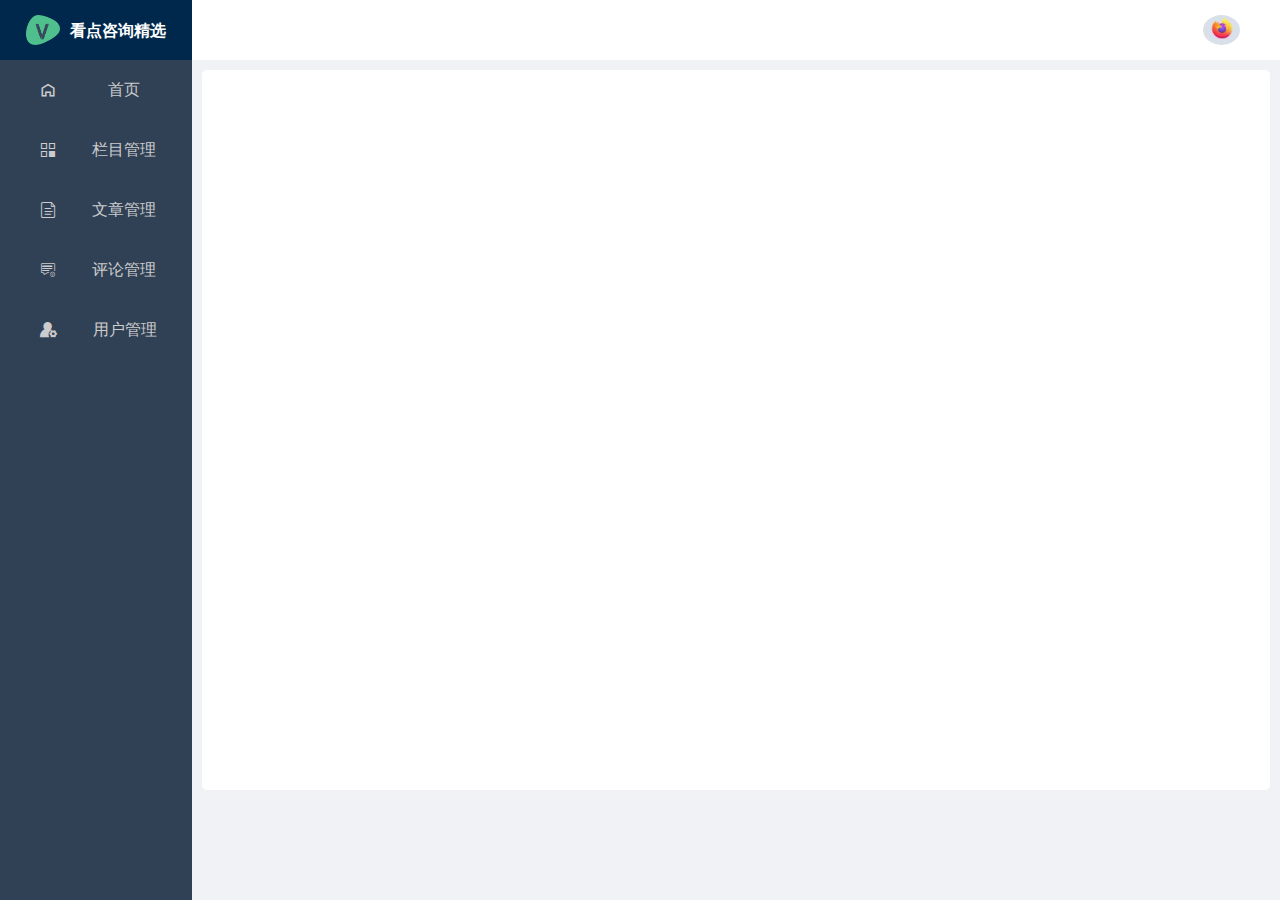
<file: index.html>
<!DOCTYPE html>
<html lang="en">
<head>
  <meta charset="UTF-8">
  <meta name="viewport" content="width=device-width, initial-scale=1.0">
  <title>看点咨询精选</title>
  <!-- 导入首页样式 -->
  <link rel="stylesheet" href="./css/index.css">
  <!--导入图标样式  -->
  <link rel="stylesheet" href="./css/iconfont.css">
  <!-- 引入bootstrap样式 -->
  <link href="https://cdn.bootcdn.net/ajax/libs/twitter-bootstrap/4.4.1/css/bootstrap.min.css" rel="stylesheet">
  <!-- 引入zTree树形结构样式 -->
  <link rel="stylesheet" href="./css/zTree_v3/css/demo.css">
  <link rel="stylesheet" href="./css/zTree_v3/css/zTreeStyle/zTreeStyle.css">
  <!-- 导入栏目管理样式 -->
  <link rel="stylesheet" href="./css/category.css">
  <!-- 导入文章管理样式 -->
  <link rel="stylesheet" href="./css/article.css">
  <!-- 引入分页插件的样式 -->
  <link rel="stylesheet" href="./css/jquery.sPage.css">
  <!-- 引入日期选择器插件的样式 -->
  <link rel="stylesheet" href="./css/foundation-datepicker.css">
  <!-- 日期选择器中的左右箭头 -->
  <link rel="stylesheet" href="http://www.jq22.com/jquery/font-awesome.4.6.0.css">
  <!-- 图片上传插件的样式 -->
  <link rel="stylesheet" href="./css/FraUpload.css">
  <!-- 导入评论管理样式 -->
  <link rel="stylesheet" href="./css/comment.css">
  <!-- 导入用户管理样式 -->
  <link rel="stylesheet" href="./css/user.css">
  <!-- 引入JQuery -->
  <script src="https://cdn.bootcdn.net/ajax/libs/jquery/3.5.1/jquery.min.js"></script>
  <!-- 引入首页切换js -->
  <script src="./js/index.js"></script>
  <!-- 引入ajax请求 -->
  <script src="./js/ajax.js"></script>
  <!-- 引入zTree树形结构js -->
  <script src="./css/zTree_v3/js/jquery.ztree.core.min.js"></script>
  <!-- 引入bootstrap的js -->
  <script src="https://cdn.bootcdn.net/ajax/libs/twitter-bootstrap/4.4.1/js/bootstrap.min.js"></script>
  <!-- 引入分页插件的js -->
  <script src="./js/jquery.sPage.js"></script>
  <!-- 引入日期选择器插件的Js -->
  <script src="./js/foundation-datepicker.js"></script>
  <script src="./js/locales/foundation-datepicker.zh-CN.js"></script>
  <!-- 引入富文本编辑器插件的js -->
  <script src="./js/wangEditor.js"></script>
  <!-- 引入图片上传插件的js -->
  <script src="./js/FraUpload.js"></script>
  <script src="./js/Sortable/Sortable.js"></script>
  <script src="./js/MD5.js"></script>
  <!-- echarts的js -->
  <script src="https://cdn.bootcdn.net/ajax/libs/echarts/4.8.0/echarts.min.js"></script>
  <script>
    $(function(){
        var token = localStorage.getItem('token');
        $.ajax({
            url:'http://39.98.180.71:8099/manager/user/info',
            method:'get',
            data:{
                token:token
            },
            success:function(res){
                $('#userFace').prop('src',res.data.userface)
            }
        })
    })
</script>
</head>
<body>
    <div class="wrapper">
      <!--页面左侧-->
      <div class="left">
        <!-- 左侧头部 -->
        <div class="left-header">
          <img src="./images/logo.png" alt="">
          <span>看点咨询精选</span>
        </div>
        <!-- 左侧导航 -->
        <div class="left-nav">
          <ui>
            <li><i class="iconfont icon-shouye"></i>首页</li>
            <li><i class="iconfont icon-lanmu"></i>栏目管理</li>
            <li><i class="iconfont icon-wenzhangguanli"></i>文章管理</li>
            <li><i class="iconfont icon-pinglunguanli"></i>评论管理</li>
            <li><i class="iconfont icon-yonghuguanli"></i>用户管理</li>
          </ui>
        </div>
      </div>
      <!-- 页面右侧 -->
      <div class="right">
        <!-- 右侧头部 -->
          <div class="right-header">
              <img id="userFace" src="./images/user.jpg">
          </div>
          <!-- 右侧内容 -->
          <div class="right-content">

          </div>
      </div>
    </div>
</body>
</html>
</file>
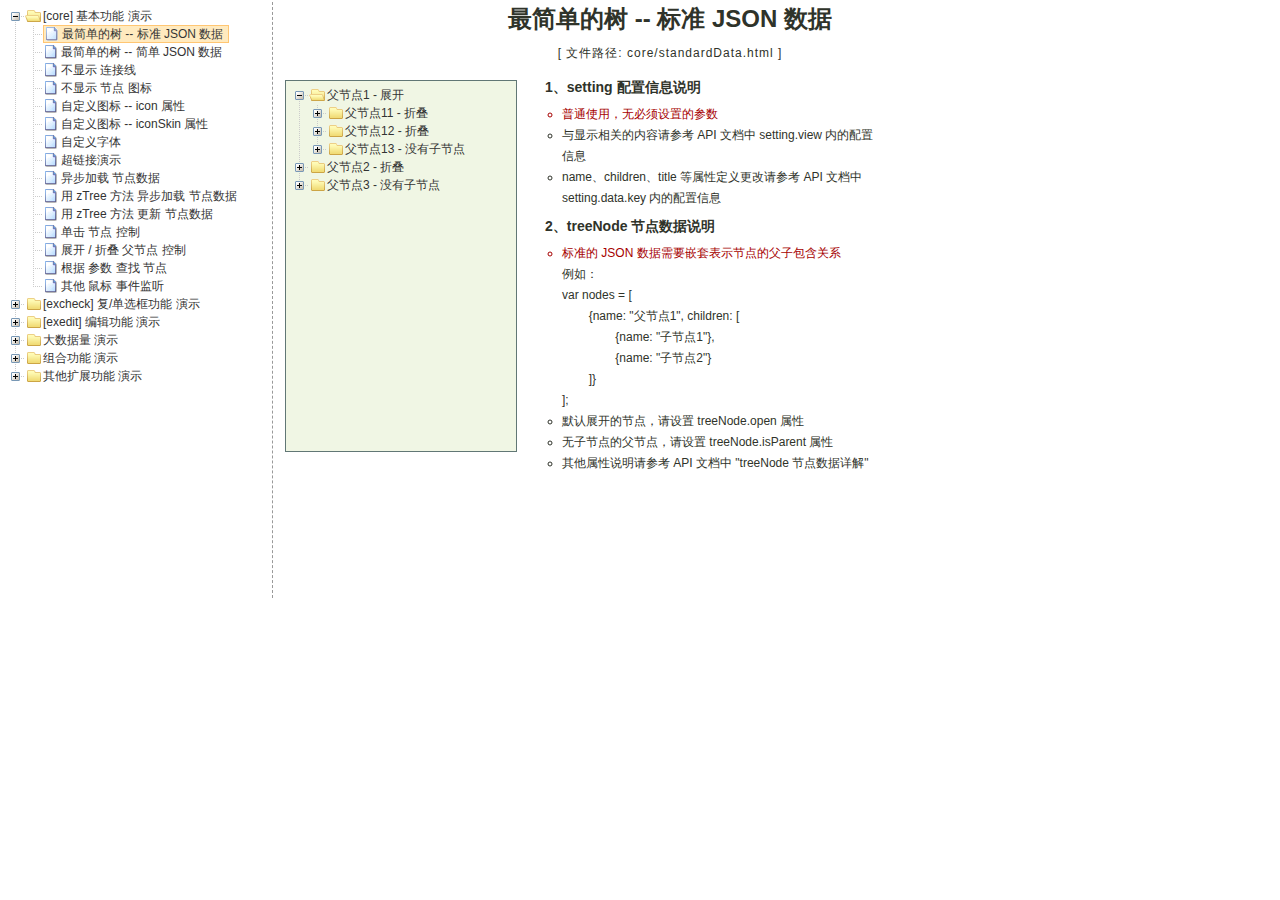
<file: css/zTree_v3/demo/cn/index.html>
<!DOCTYPE HTML PUBLIC "-//W3C//DTD HTML 4.01//EN" "http://www.w3.org/TR/html4/strict.dtd">
<HTML>
<HEAD>
  <TITLE> ZTREE DEMO </TITLE>
  <meta http-equiv="content-type" content="text/html; charset=UTF-8">
  <link rel="stylesheet" href="../../css/zTreeStyle/zTreeStyle.css" type="text/css">
  <style>
    body {
      background-color: white;
      margin: 0;
      padding: 0;
      text-align: center;
    }

    div, p, table, th, td {
      list-style: none;
      margin: 0;
      padding: 0;
      color: #333;
      font-size: 12px;
      font-family: dotum, Verdana, Arial, Helvetica, AppleGothic, sans-serif;
    }

    #testIframe {
      margin-left: 10px;
    }
  </style>
  <script type="text/javascript" src="../../js/jquery-1.4.4.min.js"></script>
  <script type="text/javascript" src="../../js/jquery.ztree.core.js"></script>
  <SCRIPT type="text/javascript">
    <!--
    var zTree;
    var demoIframe;

    var setting = {
      view: {
        dblClickExpand: false,
        showLine: true,
        selectedMulti: false
      },
      data: {
        simpleData: {
          enable: true,
          idKey: "id",
          pIdKey: "pId",
          rootPId: ""
        }
      },
      callback: {
        beforeClick: function (treeId, treeNode) {
          var zTree = $.fn.zTree.getZTreeObj("tree");
          if (treeNode.isParent) {
            zTree.expandNode(treeNode);
            return false;
          } else {
            demoIframe.attr("src", treeNode.file + ".html");
            return true;
          }
        }
      }
    };

    var zNodes = [
      {id: 1, pId: 0, name: "[core] 基本功能 演示", open: true},
      {id: 101, pId: 1, name: "最简单的树 --  标准 JSON 数据", file: "core/standardData"},
      {id: 102, pId: 1, name: "最简单的树 --  简单 JSON 数据", file: "core/simpleData"},
      {id: 103, pId: 1, name: "不显示 连接线", file: "core/noline"},
      {id: 104, pId: 1, name: "不显示 节点 图标", file: "core/noicon"},
      {id: 105, pId: 1, name: "自定义图标 --  icon 属性", file: "core/custom_icon"},
      {id: 106, pId: 1, name: "自定义图标 --  iconSkin 属性", file: "core/custom_iconSkin"},
      {id: 107, pId: 1, name: "自定义字体", file: "core/custom_font"},
      {id: 115, pId: 1, name: "超链接演示", file: "core/url"},
      {id: 108, pId: 1, name: "异步加载 节点数据", file: "core/async"},
      {id: 109, pId: 1, name: "用 zTree 方法 异步加载 节点数据", file: "core/async_fun"},
      {id: 110, pId: 1, name: "用 zTree 方法 更新 节点数据", file: "core/update_fun"},
      {id: 111, pId: 1, name: "单击 节点 控制", file: "core/click"},
      {id: 112, pId: 1, name: "展开 / 折叠 父节点 控制", file: "core/expand"},
      {id: 113, pId: 1, name: "根据 参数 查找 节点", file: "core/searchNodes"},
      {id: 114, pId: 1, name: "其他 鼠标 事件监听", file: "core/otherMouse"},

      {id: 2, pId: 0, name: "[excheck] 复/单选框功能 演示", open: false},
      {id: 201, pId: 2, name: "Checkbox 勾选操作", file: "excheck/checkbox"},
      {id: 206, pId: 2, name: "Checkbox nocheck 演示", file: "excheck/checkbox_nocheck"},
      {id: 207, pId: 2, name: "Checkbox chkDisabled 演示", file: "excheck/checkbox_chkDisabled"},
      {id: 208, pId: 2, name: "Checkbox halfCheck 演示", file: "excheck/checkbox_halfCheck"},
      {id: 202, pId: 2, name: "Checkbox 勾选统计", file: "excheck/checkbox_count"},
      {id: 203, pId: 2, name: "用 zTree 方法 勾选 Checkbox", file: "excheck/checkbox_fun"},
      {id: 204, pId: 2, name: "Radio 勾选操作", file: "excheck/radio"},
      {id: 209, pId: 2, name: "Radio nocheck 演示", file: "excheck/radio_nocheck"},
      {id: 210, pId: 2, name: "Radio chkDisabled 演示", file: "excheck/radio_chkDisabled"},
      {id: 211, pId: 2, name: "Radio halfCheck 演示", file: "excheck/radio_halfCheck"},
      {id: 205, pId: 2, name: "用 zTree 方法 勾选 Radio", file: "excheck/radio_fun"},

      {id: 3, pId: 0, name: "[exedit] 编辑功能 演示", open: false},
      {id: 301, pId: 3, name: "拖拽 节点 基本控制", file: "exedit/drag"},
      {id: 302, pId: 3, name: "拖拽 节点 高级控制", file: "exedit/drag_super"},
      {id: 303, pId: 3, name: "用 zTree 方法 移动 / 复制 节点", file: "exedit/drag_fun"},
      {id: 304, pId: 3, name: "基本 增 / 删 / 改 节点", file: "exedit/edit"},
      {id: 305, pId: 3, name: "高级 增 / 删 / 改 节点", file: "exedit/edit_super"},
      {id: 306, pId: 3, name: "用 zTree 方法 增 / 删 / 改 节点", file: "exedit/edit_fun"},
      {id: 307, pId: 3, name: "异步加载 & 编辑功能 共存", file: "exedit/async_edit"},
      {id: 308, pId: 3, name: "多棵树之间 的 数据交互", file: "exedit/multiTree"},

      {id: 4, pId: 0, name: "大数据量 演示", open: false},
      {id: 401, pId: 4, name: "一次性加载大数据量", file: "bigdata/common"},
      {id: 402, pId: 4, name: "分批异步加载大数据量", file: "bigdata/diy_async"},
      {id: 403, pId: 4, name: "分批异步加载大数据量", file: "bigdata/page"},

      {id: 5, pId: 0, name: "组合功能 演示", open: false},
      {id: 501, pId: 5, name: "冻结根节点", file: "super/oneroot"},
      {id: 502, pId: 5, name: "单击展开/折叠节点", file: "super/oneclick"},
      {id: 503, pId: 5, name: "保持展开单一路径", file: "super/singlepath"},
      {id: 516, pId: 5, name: "模糊查找节点", file: "super/fuzzySearch"},
      {id: 504, pId: 5, name: "添加 自定义控件", file: "super/diydom"},
      {id: 505, pId: 5, name: "checkbox / radio 共存", file: "super/checkbox_radio"},
      {id: 506, pId: 5, name: "左侧菜单", file: "super/left_menu"},
      {id: 513, pId: 5, name: "OutLook 风格", file: "super/left_menuForOutLook"},
      {id: 515, pId: 5, name: "Awesome 风格", file: "super/awesome"},
      {id: 514, pId: 5, name: "Metro 风格", file: "super/metro"},
      {id: 507, pId: 5, name: "下拉菜单", file: "super/select_menu"},
      {id: 509, pId: 5, name: "带 checkbox 的多选下拉菜单", file: "super/select_menu_checkbox"},
      {id: 510, pId: 5, name: "带 radio 的单选下拉菜单", file: "super/select_menu_radio"},
      {id: 508, pId: 5, name: "右键菜单 的 实现", file: "super/rightClickMenu"},
      {id: 511, pId: 5, name: "与其他 DOM 拖拽互动", file: "super/dragWithOther"},
      {id: 512, pId: 5, name: "异步加载模式下全部展开", file: "super/asyncForAll"},
      {id: 517, pId: 5, name: "设置快捷键", file: "super/keyboard_navigation"},

      {id: 6, pId: 0, name: "其他扩展功能 演示", open: false},
      {id: 601, pId: 6, name: "隐藏普通节点", file: "exhide/common"},
      {id: 602, pId: 6, name: "配合 checkbox 的隐藏", file: "exhide/checkbox"},
      {id: 603, pId: 6, name: "配合 radio 的隐藏", file: "exhide/radio"}
    ];

    $(document).ready(function () {
      var t = $("#tree");
      t = $.fn.zTree.init(t, setting, zNodes);
      demoIframe = $("#testIframe");
      demoIframe.bind("load", loadReady);
      var zTree = $.fn.zTree.getZTreeObj("tree");
      zTree.selectNode(zTree.getNodeByParam("id", 101));

    });

    function loadReady() {
      var bodyH = demoIframe.contents().find("body").get(0).scrollHeight,
        htmlH = demoIframe.contents().find("html").get(0).scrollHeight,
        maxH = Math.max(bodyH, htmlH), minH = Math.min(bodyH, htmlH),
        h = demoIframe.height() >= maxH ? minH : maxH;
      if (h < 530) h = 530;
      demoIframe.height(h);
    }

    //-->
  </SCRIPT>
</HEAD>

<BODY>
<TABLE border=0 height=600px align=left>
  <TR>
    <TD width=260px align=left valign=top style="BORDER-RIGHT: #999999 1px dashed">
      <ul id="tree" class="ztree" style="width:260px; overflow:auto;"></ul>
    </TD>
    <TD width=770px align=left valign=top>
      <IFRAME ID="testIframe" Name="testIframe" FRAMEBORDER=0 SCROLLING=AUTO width=100% height=600px
              SRC="core/standardData.html"></IFRAME>
    </TD>
  </TR>
</TABLE>

</BODY>
</HTML>
</file>
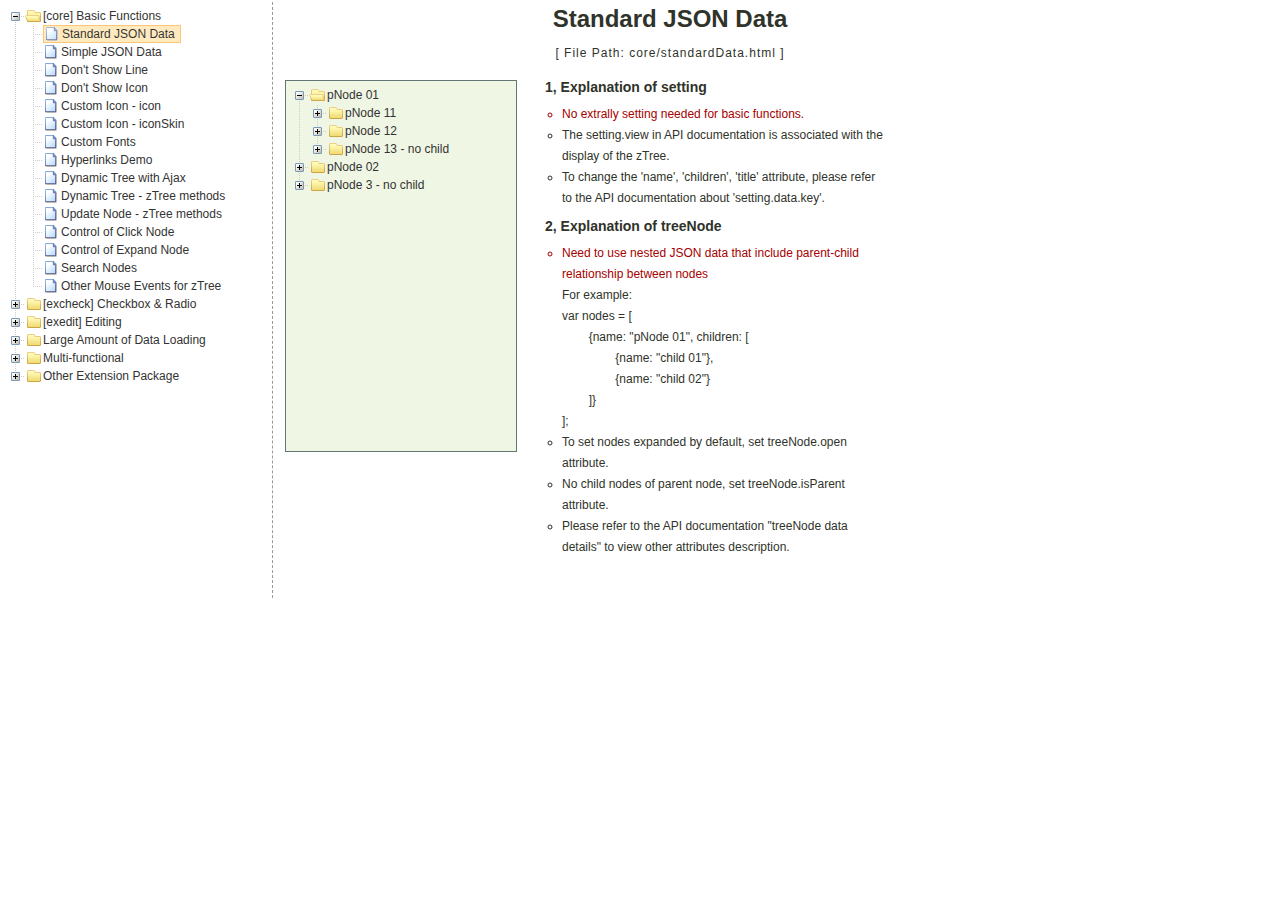
<file: css/zTree_v3/demo/en/index.html>
<!DOCTYPE HTML PUBLIC "-//W3C//DTD HTML 4.01//EN" "http://www.w3.org/TR/html4/strict.dtd">
<HTML>
<HEAD>
  <TITLE> ZTREE DEMO </TITLE>
  <meta http-equiv="content-type" content="text/html; charset=UTF-8">
  <link rel="stylesheet" href="../../css/zTreeStyle/zTreeStyle.css" type="text/css">
  <style>
    body {
      background-color: white;
      margin: 0;
      padding: 0;
      text-align: center;
    }

    div, p, table, th, td {
      list-style: none;
      margin: 0;
      padding: 0;
      color: #333;
      font-size: 12px;
      font-family: dotum, Verdana, Arial, Helvetica, AppleGothic, sans-serif;
    }

    #testIframe {
      margin-left: 10px;
    }
  </style>
  <script type="text/javascript" src="../../js/jquery-1.4.4.min.js"></script>
  <script type="text/javascript" src="../../js/jquery.ztree.core.js"></script>
  <SCRIPT type="text/javascript">
    <!--
    var zTree;
    var demoIframe;

    var setting = {
      view: {
        dblClickExpand: false,
        showLine: true,
        selectedMulti: false
      },
      data: {
        simpleData: {
          enable: true,
          idKey: "id",
          pIdKey: "pId",
          rootPId: ""
        }
      },
      callback: {
        beforeClick: function (treeId, treeNode) {
          var zTree = $.fn.zTree.getZTreeObj("tree");
          if (treeNode.isParent) {
            zTree.expandNode(treeNode);
            return false;
          } else {
            demoIframe.attr("src", treeNode.file + ".html");
            return true;
          }
        }
      }
    };

    var zNodes = [
      {id: 1, pId: 0, name: "[core] Basic Functions", open: false},
      {id: 101, pId: 1, name: "Standard JSON Data", file: "core/standardData"},
      {id: 102, pId: 1, name: "Simple JSON Data", file: "core/simpleData"},
      {id: 103, pId: 1, name: "Don't Show Line", file: "core/noline"},
      {id: 104, pId: 1, name: "Don't Show Icon", file: "core/noicon"},
      {id: 105, pId: 1, name: "Custom Icon - icon", file: "core/custom_icon"},
      {id: 106, pId: 1, name: "Custom Icon - iconSkin", file: "core/custom_iconSkin"},
      {id: 107, pId: 1, name: "Custom Fonts", file: "core/custom_font"},
      {id: 115, pId: 1, name: "Hyperlinks Demo", file: "core/url"},
      {id: 108, pId: 1, name: "Dynamic Tree with Ajax", file: "core/async"},
      {id: 109, pId: 1, name: "Dynamic Tree - zTree methods", file: "core/async_fun"},
      {id: 110, pId: 1, name: "Update Node - zTree methods", file: "core/update_fun"},
      {id: 111, pId: 1, name: "Control of Click Node", file: "core/click"},
      {id: 112, pId: 1, name: "Control of Expand Node", file: "core/expand"},
      {id: 113, pId: 1, name: "Search Nodes", file: "core/searchNodes"},
      {id: 114, pId: 1, name: "Other Mouse Events for zTree", file: "core/otherMouse"},

      {id: 2, pId: 0, name: "[excheck] Checkbox & Radio", open: false},
      {id: 201, pId: 2, name: "Checkbox Operation", file: "excheck/checkbox"},
      {id: 206, pId: 2, name: "Checkbox nocheck Demo", file: "excheck/checkbox_nocheck"},
      {id: 207, pId: 2, name: "Checkbox chkDisabled Demo", file: "excheck/checkbox_chkDisabled"},
      {id: 208, pId: 2, name: "Checkbox halfCheck Demo", file: "excheck/checkbox_halfCheck"},
      {id: 202, pId: 2, name: "Statistics Checkbox is Checked", file: "excheck/checkbox_count"},
      {id: 203, pId: 2, name: "Checkbox - zTree methods", file: "excheck/checkbox_fun"},
      {id: 204, pId: 2, name: "Radio Operation", file: "excheck/radio"},
      {id: 209, pId: 2, name: "Radio nocheck Demo", file: "excheck/radio_nocheck"},
      {id: 210, pId: 2, name: "Radio chkDisabled Demo", file: "excheck/radio_chkDisabled"},
      {id: 211, pId: 2, name: "Radio halfCheck Demo", file: "excheck/radio_halfCheck"},
      {id: 205, pId: 2, name: "Radio - zTree methods", file: "excheck/radio_fun"},

      {id: 3, pId: 0, name: "[exedit] Editing", open: false},
      {id: 301, pId: 3, name: "Normal Drag Node Operation", file: "exedit/drag"},
      {id: 302, pId: 3, name: "Advanced Drag Node Operation", file: "exedit/drag_super"},
      {id: 303, pId: 3, name: "Move / Copy - zTree methods", file: "exedit/drag_fun"},
      {id: 304, pId: 3, name: "Basic Edit Nodes", file: "exedit/edit"},
      {id: 305, pId: 3, name: "Advanced Edit Nodes", file: "exedit/edit_super"},
      {id: 306, pId: 3, name: "Edit Nodes - zTree methods", file: "exedit/edit_fun"},
      {id: 307, pId: 3, name: "Editing Dynamic Tree", file: "exedit/async_edit"},
      {id: 308, pId: 3, name: "Multiple Trees", file: "exedit/multiTree"},

      {id: 4, pId: 0, name: "Large Amount of Data Loading", open: false},
      {id: 401, pId: 4, name: "One-time Large Data Loading", file: "bigdata/common"},
      {id: 402, pId: 4, name: "Loading Data in Batches", file: "bigdata/diy_async"},
      {id: 403, pId: 4, name: "Loading Data By Pagination", file: "bigdata/page"},

      {id: 5, pId: 0, name: "Multi-functional", open: false},
      {id: 501, pId: 5, name: "Freeze the Root Node", file: "super/oneroot"},
      {id: 502, pId: 5, name: "Click to Expand Node", file: "super/oneclick"},
      {id: 503, pId: 5, name: "Keep Single Path", file: "super/singlepath"},
      {id: 516, pId: 5, name: "Fuzzy Search", file: "super/fuzzySearch"},
      {id: 504, pId: 5, name: "Adding Custom DOM", file: "super/diydom"},
      {id: 505, pId: 5, name: "Checkbox / Radio Coexistence", file: "super/checkbox_radio"},
      {id: 506, pId: 5, name: "Left Menu", file: "super/left_menu"},
      {id: 513, pId: 5, name: "OutLook Style", file: "super/left_menuForOutLook"},
      {id: 515, pId: 5, name: "Awesome Style", file: "super/awesome"},
      {id: 514, pId: 5, name: "Metro Style", file: "super/metro"},
      {id: 507, pId: 5, name: "Drop-down Menu", file: "super/select_menu"},
      {id: 509, pId: 5, name: "Drop-down Menu with checkbox", file: "super/select_menu_checkbox"},
      {id: 510, pId: 5, name: "Drop-down Menu with radio", file: "super/select_menu_radio"},
      {id: 508, pId: 5, name: "Right-click Menu", file: "super/rightClickMenu"},
      {id: 511, pId: 5, name: "Drag With Other DOMs", file: "super/dragWithOther"},
      {id: 512, pId: 5, name: "Expand All Nodes with Async", file: "super/asyncForAll"},
      {id: 517, pId: 5, name: "Keyboard Navigation", file: "super/keyboard_navigation"},

      {id: 6, pId: 0, name: "Other Extension Package", open: false},
      {id: 601, pId: 6, name: "hide ordinary node", file: "exhide/common"},
      {id: 602, pId: 6, name: "hide with checkbox mode", file: "exhide/checkbox"},
      {id: 603, pId: 6, name: "hide with radio mode", file: "exhide/radio"}
    ];

    $(document).ready(function () {
      var t = $("#tree");
      t = $.fn.zTree.init(t, setting, zNodes);
      demoIframe = $("#testIframe");
      demoIframe.bind("load", loadReady);
      var zTree = $.fn.zTree.getZTreeObj("tree");
      zTree.selectNode(zTree.getNodeByParam("id", 101));

    });

    function loadReady() {
      var bodyH = demoIframe.contents().find("body").get(0).scrollHeight,
        htmlH = demoIframe.contents().find("html").get(0).scrollHeight,
        maxH = Math.max(bodyH, htmlH), minH = Math.min(bodyH, htmlH),
        h = demoIframe.height() >= maxH ? minH : maxH;
      if (h < 530) h = 530;
      demoIframe.height(h);
    }

    //-->
  </SCRIPT>
</HEAD>

<BODY>
<TABLE border=0 height=600px align=left>
  <TR>
    <TD width=260px align=left valign=top style="BORDER-RIGHT: #999999 1px dashed">
      <ul id="tree" class="ztree" style="width:260px; overflow:auto;"></ul>
    </TD>
    <TD width=770px align=left valign=top>
      <IFRAME ID="testIframe" Name="testIframe" FRAMEBORDER=0 SCROLLING=AUTO width=100% height=600px
              SRC="core/standardData.html"></IFRAME>
    </TD>
  </TR>
</TABLE>

</BODY>
</HTML>
</file>
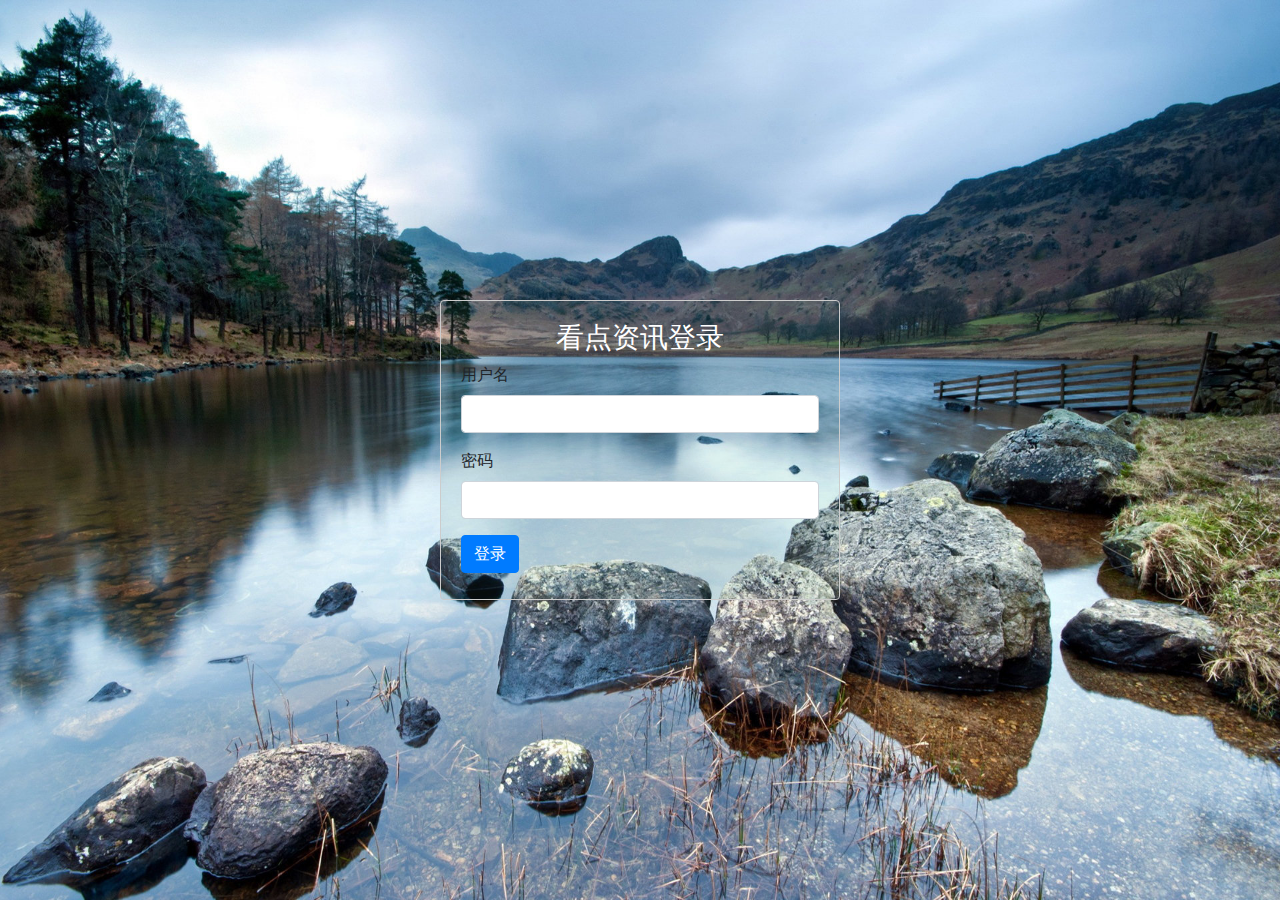
<file: login.html>
<!DOCTYPE html>
<html lang="en">
<head>
    <meta charset="UTF-8">
    <meta name="viewport" content="width=device-width, initial-scale=1.0">
    <title>看点资讯项目平台登录页面</title>
    <!-- 引入bootstrap样式 -->
    <link href="https://cdn.bootcdn.net/ajax/libs/twitter-bootstrap/4.4.1/css/bootstrap.min.css" rel="stylesheet">
    <!-- 引入jQuery -->
    <script src="https://cdn.bootcdn.net/ajax/libs/jquery/3.5.1/jquery.min.js"></script>
    <script>
        $(function(){
            // 通过ajax向后台发送数据
            // contentType取值：
            //     1、application/x-www-form-urlencoded(jQuery的ajax请求的默认方式)
            //         参数：键值对 key1=value1&key2=value2
            //     2、application/json，并且调用JSON.stringify()方法
            //         参数：json字符串 '{"key1":"value1","key2":"value2"}'

            // 使用ajax向后台发送json格式的数据？

            // 登录按钮
            $('button').click(function(){
                var username = $('#username').val();
                var password = $('#password').val();
                $.ajax({
                    url:'http://39.98.180.71:8099/manager/user/login',
                    method:'post',
                    data:JSON.stringify({
                        username:username,
                        password:password
                    }),
                    contentType:'application/json',
                    success:function(res){
                        if(res.data){
                            // 将token设置到浏览器中
                            localStorage.setItem('token',res.data.token)
                            // 从浏览器获取token
                            var token = localStorage.getItem('token');
                            // token存在时跳转(也就是用户登录了)
                            if(token){
                                // 本地测试时使用127.0.0.1:5500
                                //location.href = 'http://127.0.0.1:5500/index.html';
                                // 部署至服务器时,使用ip
                                location.href = 'http://39.98.180.71/project-cms/index.html';
                            }
                        } else {
                            alert('请输入正确的用户名和密码！')
                        }
                    },
                    error:function(err){
                        console.log(err)
                    }
                })
            })
        })
    </script>
</head>
<body>
    <div class="login">
        <div class="loginInner">
            <h3>看点资讯登录</h3>
            <div class="form-group">
                <label for="username">用户名</label>
                <input type="username" class="form-control" id="username" aria-describedby="emailHelp">
            </div>
            <div class="form-group">
                <label for="password">密码</label>
                <input type="password" class="form-control" id="password" aria-describedby="emailHelp">
            </div>
            <div class="form-group">
                <button class="btn btn-primary">登录</button>
            </div>
        </div>
    </div>
</body>
<style>
    html,body {
        height: 100%;
    }
    .login {
        height: 100%;
        display: flex;
        justify-content: center;
        align-items: center;
        background-image: url('./images/login.jpg');
        background-repeat: no-repeat;
        background-size: 100% 100%;
    }
    .loginInner {
        width: 400px;
        height: 300px;
        background-color: rgba(57,117,95,0.1);
        padding: 20px;
        border: 1px solid #ccc;
        border-radius: 4px;
    }
    .loginInner:hover{
        box-shadow: 5px 5px 15px white;
    }
    .loginInner h3 {
        text-align: center;
        color: white;
    }
</style>
</html>
</file>
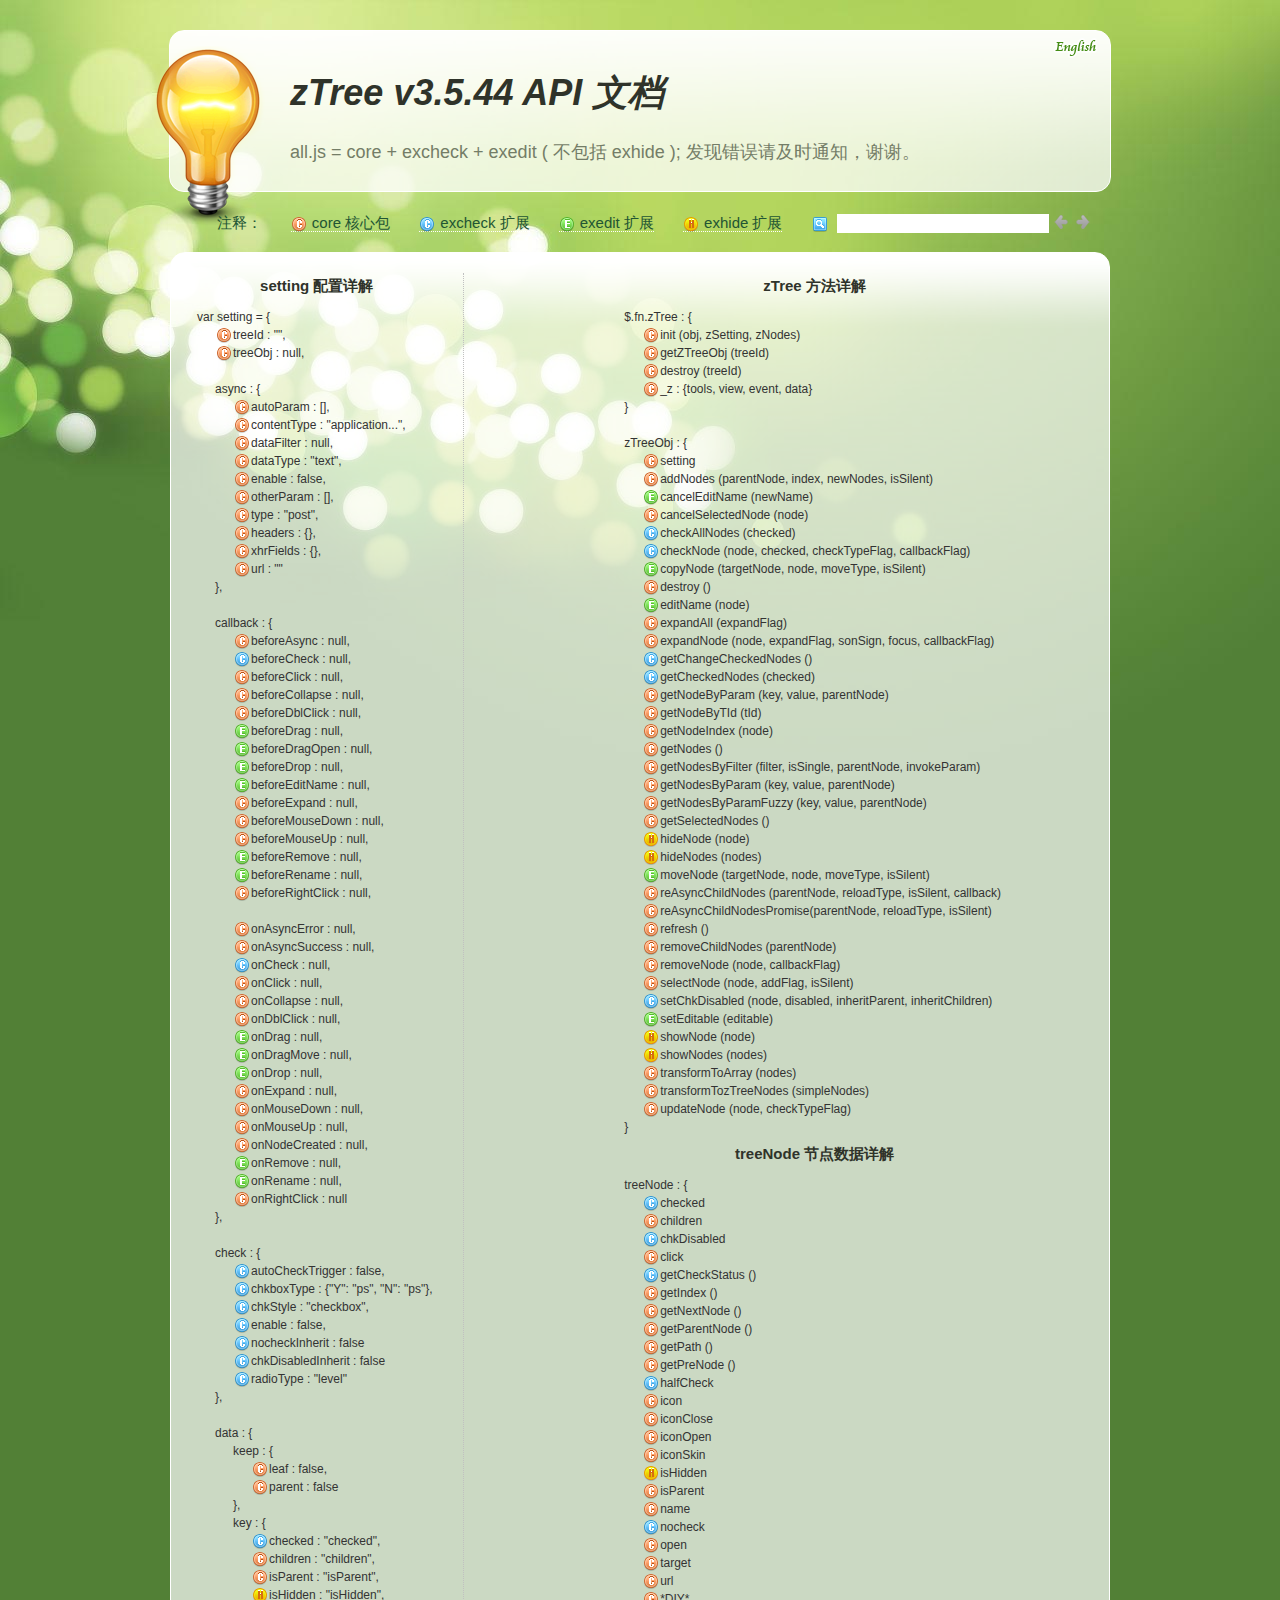
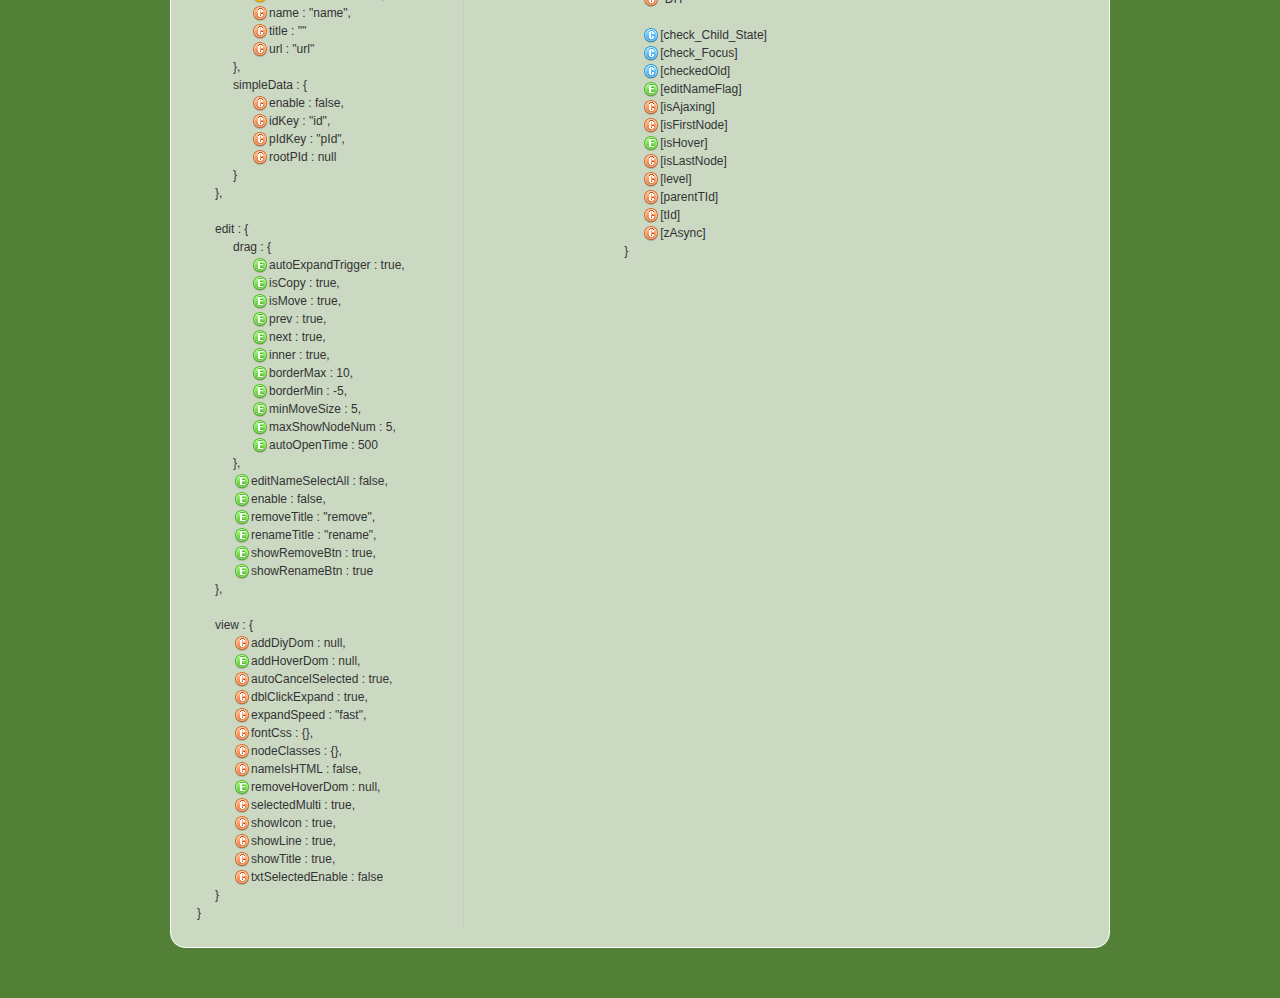
<file: css/zTree_v3/api/API_cn.html>
<!DOCTYPE html>
<html>
	<head>
		<meta http-equiv="Content-Type" content="text/html; charset=UTF-8">
		<title>API 文档 [zTree --  jQuery 树插件]</title>
		<link rel="stylesheet" href="apiCss/common.css" type="text/css">
		<link rel='stylesheet' href='apiCss/zTreeStyleForApi.css' type='text/css'>
		<script type="text/javascript">
			var ie = (function(){
				var undef,
				v = 3,
				div = document.createElement('div'),
				all = div.getElementsByTagName('i');
				while (
				div.innerHTML = '<!--[if gt IE ' + (++v) + ']><i></i><![endif]-->',
				all[0]
			);
				return v > 4 ? v : undef;
			}()), ie6 = (ie === 6),
			path = window.location.pathname.replace(/.*\/([^\/\.]*)\..*/g,"$1"),
			langLib = [];
			ie = ie<9;
			if(ie) {
				document.write('<link rel="stylesheet" href="apiCss/common_ie6.css" type="text/css">');
			}
			var lang = "cn",
			ajaxMsg = "如果你使用的是 Chrome 浏览器，那么请把 API 文档发布到 web 服务目录下访问。\n\n（Chrome 浏览器不支持本地 ajax 访问, 即：file://）";

		</script>
	</head>
	<body>
		<div id="header_wrap" class="header_wrap" style="padding-top: 30px;">
			<div id="header" class="header round">
				<div class="light-bulb" alt=""></div>
				<div class="ieSuggest">浏览本网站建议您使用 Chrome、FireFox、Opera、IE9 等浏览器（只要不是 IE6 7 8 就行）, 速度会更快，画面会更炫！</div>
				<div class="google_plus"><g:plusone></g:plusone></div>
				<div class="header-text">
					<h1><em>zTree v3.5.44 API 文档</em></h1><p></p>
					<p>all.js = core + excheck + exedit ( 不包括 exhide ); 发现错误请及时通知，谢谢。</p>
				</div>
				<ul class="shortcuts language" style="top:0;">
					<li><a href="API_en.html" onclick="window.location.href='API_en.html'"><button class="ico en" title="英文版" type="button"></button><span class=""></span></a></li>
				</ul>
			</div>
		</div>
		<div id="content_wrap" class="content_wrap">
			<div id="content" class="content">
				<div class="nav_section">
					<ul>
						<li class="first">注释：</li>
						<li><button class="ico16 z_core" onfocus="this.blur();"></button><span>core 核心包</span></li>
						<li><button class="ico16 z_check" onfocus="this.blur();"></button><span>excheck 扩展</span></li>
						<li><button class="ico16 z_edit" onfocus="this.blur();"></button><span>exedit 扩展</span></li>
						<li><button class="ico16 z_hide" onfocus="this.blur();"></button><span>exhide 扩展</span></li>
						<li class="noline">
							<button class="ico16 z_search" onfocus="this.blur();" title="Enter 以及 左、右键可以快速定位查找结果"></button>
							<input type="text" class="searchKey search empty" value=""><input type="text" class="searchResult search" value="">
							<button class="ico16 searchPrev disabled" onfocus="this.blur();" title="Enter 以及 左、右键可以快速定位查找结果"></button><button class="ico16 searchNext disabled" onfocus="this.blur();" title="Enter 以及 左、右键可以快速定位查找结果"></button>
						</li>
					</ul>
				</div>

				<div id="contentBox" class="contentBox round clearfix">
					<div id="apiContent" class="apiContent">
						<div id="api_setting" class="api_setting left">
							<ul class="api_content_title"><li>setting 配置详解</li></ul>
							<ul id="settingTree" class="ztree"></ul>
						</div>
						<div id="api_function" class="api_function right">
							<ul class="api_content_title"><li>zTree 方法详解</li></ul>
							<ul id="functionTree" class="ztree"></ul>
							<ul class="api_content_title"><li>treeNode 节点数据详解</li></ul>
							<ul id="treenodeTree" class="ztree"></ul>
						</div>
					</div>
				</div>
				<div class="clear"></div>
			</div>
		</div>

		<!-- overlayed -->
		<div id="overlayDiv" class="baby_overlay">
			<div id="overlayContent" class="content round clearfix">
				<div class="overlaySearch">
					<button class="ico16 z_search" onfocus="this.blur();" title="Enter 以及 左、右键可以快速定位查找结果"></button>
					<input type="text" class="searchKey search empty" value=""><input type="text" class="searchResult search" value="">
					<button class="ico16 searchPrev disabled" onfocus="this.blur();" title="Enter 以及 左、右键可以快速定位查找结果"></button><button class="ico16 searchNext disabled" onfocus="this.blur();" title="Enter 以及 左、右键可以快速定位查找结果"></button>
				</div>
				<a id="overlayDivCloseBtn" class="close"></a>
				<div id="overlayDetailDiv" class="details"></div>
			</div>
			<div id="overlayDivArrow" class="baby_overlay_arrow"></div>
		</div>
		<script type="text/javascript" src="apiCss/jquery-1.6.2.min.js"></script>
		<script type='text/javascript' src='apiCss/jquery.ztree.core.js'></script>
		<script type='text/javascript' src='apiCss/api.js'></script>
		<script type="text/javascript">
			$(document).ready(function(){
				apiContent._init();
			});
		</script>
	</body>
</html>
</file>
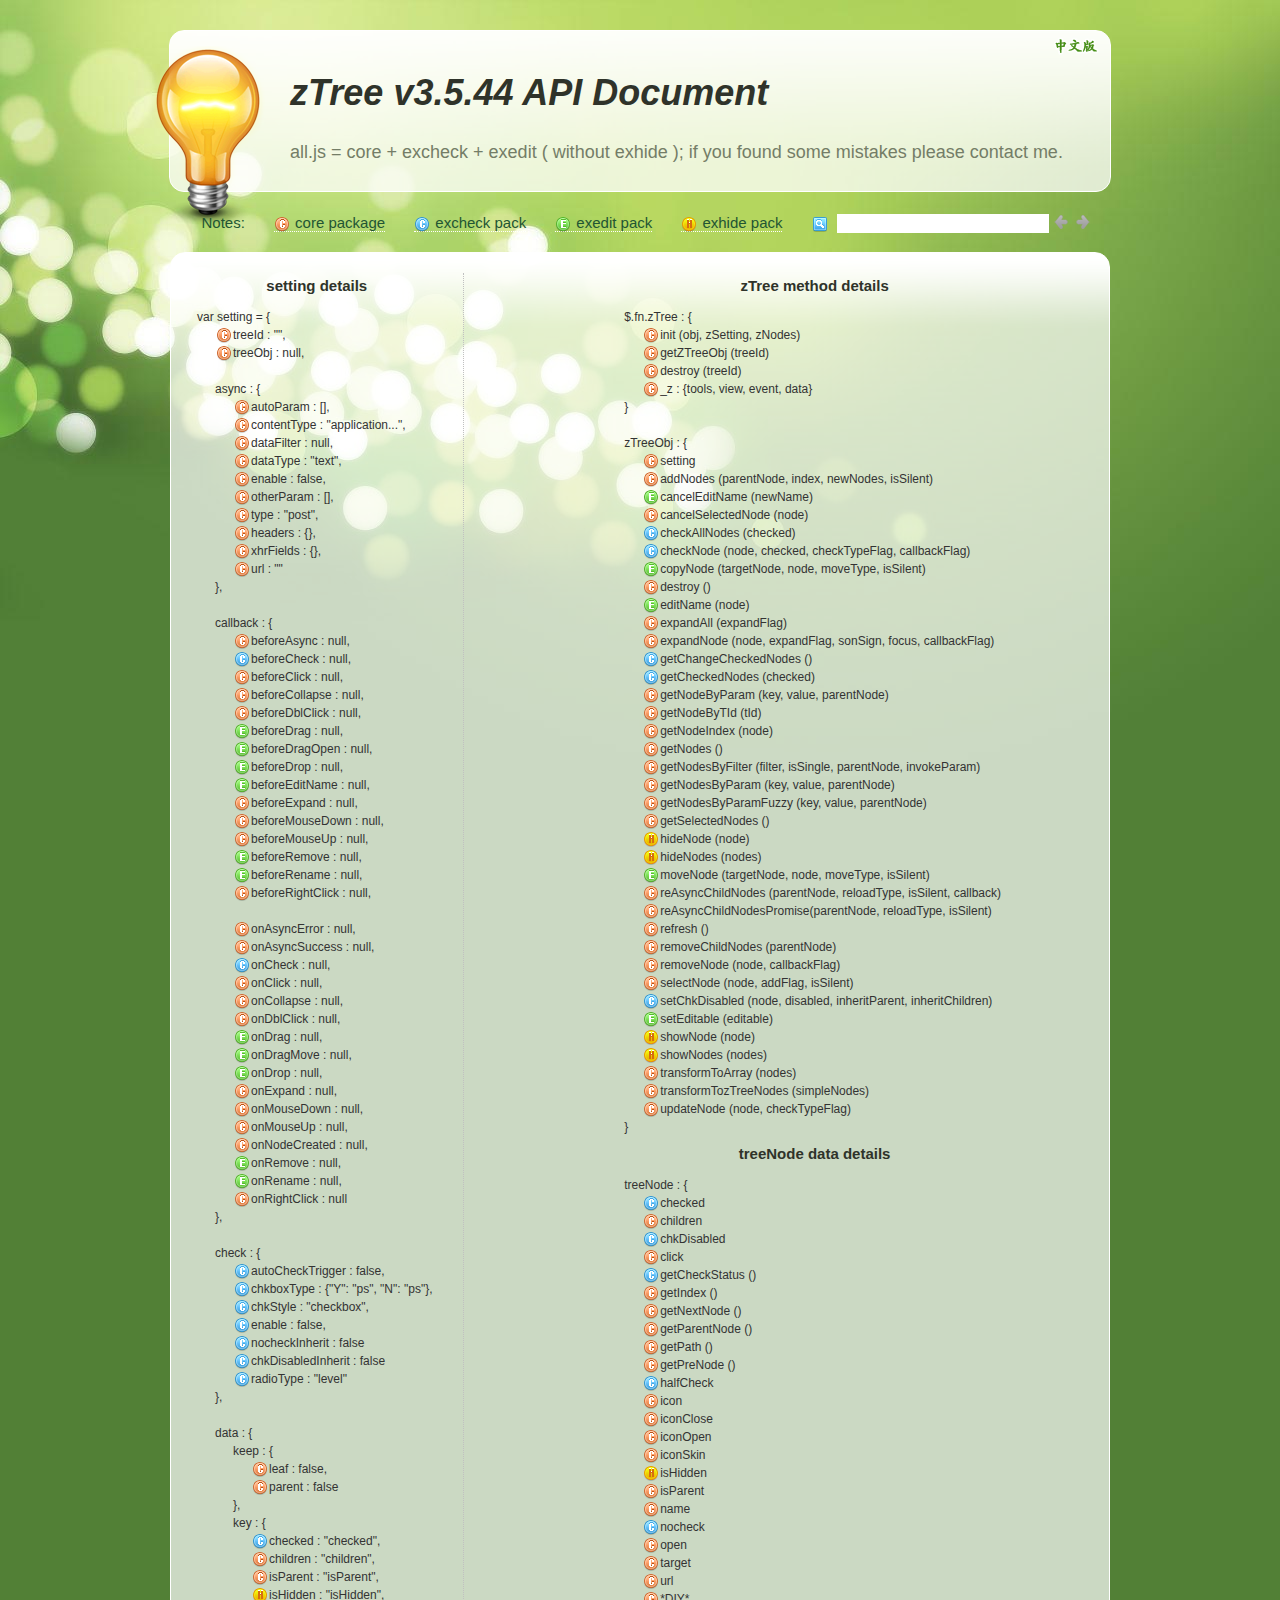
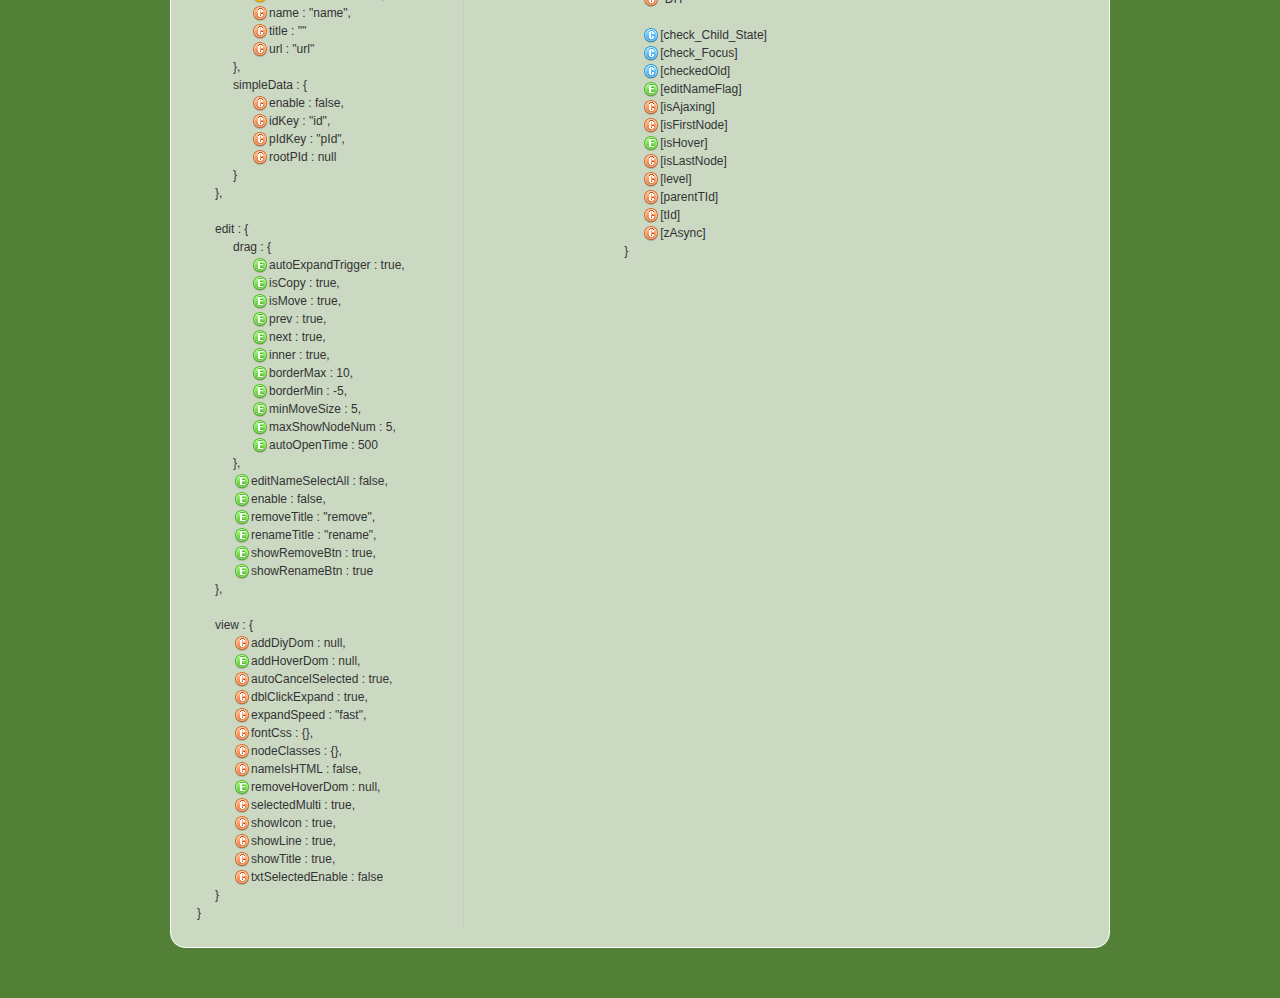
<file: css/zTree_v3/api/API_en.html>
<!DOCTYPE html>
<html>
	<head>
		<meta http-equiv="Content-Type" content="text/html; charset=UTF-8">
		<title>API Document [zTree -- jQuery tree plug-ins.]</title>
		<link rel="stylesheet" href="apiCss/common.css" type="text/css">
		<link rel='stylesheet' href='apiCss/zTreeStyleForApi.css' type='text/css'>
		<script type="text/javascript">
			var ie = (function(){
				var undef,
				v = 3,
				div = document.createElement('div'),
				all = div.getElementsByTagName('i');
				while (
				div.innerHTML = '<!--[if gt IE ' + (++v) + ']><i></i><![endif]-->',
				all[0]
			);
				return v > 4 ? v : undef;
			}()), ie6 = (ie === 6),
			path = window.location.pathname.replace(/.*\/([^\/\.]*)\..*/g,"$1"),
			langLib = [];
			ie = ie<9;
			if(ie) {
				document.write('<link rel="stylesheet" href="apiCss/common_ie6.css" type="text/css">');
			}
			var lang = "en",
			ajaxMsg = "If you use chrome browser, please copy the API files to local webserver. \n\n( because chrome browser can't allow AJAX access to 'file://' )";
		</script>
	</head>
	<body>
		<div id="header_wrap" class="header_wrap" style="padding-top: 30px;">
			<div id="header" class="header round">
				<div class="light-bulb" alt=""></div>
				<div class="ieSuggest">If you use the Chrome / FireFox / Opera / IE9 browser will be even more dazzling effect!</div>
				<div class="google_plus"><g:plusone></g:plusone></div>
				<div class="header-text">
					<h1><em>zTree v3.5.44 API Document</em></h1><p></p>
					<p>all.js = core + excheck + exedit ( without exhide ); if you found some mistakes please contact me.</p>
				</div>
				<ul class="shortcuts language" style="top:0;">
					<li><a href="API_cn.html" onclick="window.location.href='API_cn.html'"><button class="ico cn" title="Chinese" type="button"></button><span class=""></span></a></li>
				</ul>
			</div>
		</div>
		<div id="content_wrap" class="content_wrap">
			<div id="content" class="content">
				<div class="nav_section">
					<ul>
						<li class="first">Notes: </li>
						<li><button class="ico16 z_core" onfocus="this.blur();"></button><span>core package</span></li>
						<li><button class="ico16 z_check" onfocus="this.blur();"></button><span>excheck pack</span></li>
						<li><button class="ico16 z_edit" onfocus="this.blur();"></button><span>exedit pack</span></li>
						<li><button class="ico16 z_hide" onfocus="this.blur();"></button><span>exhide pack</span></li>
						<li class="noline">
							<button class="ico16 z_search" onfocus="this.blur();" title="'Enter', 'left' and 'right' key can locate the search results quickly."></button>
							<input type="text" class="searchKey search empty" value=""><input type="text" class="searchResult search" value="">
							<button class="ico16 searchPrev disabled" onfocus="this.blur();" title="'Enter', 'left' and 'right' key can locate the search results quickly."></button><button class="ico16 searchNext disabled" onfocus="this.blur();" title="'Enter', 'left' and 'right' key can locate the search results quickly."></button>
						</li>
					</ul>
				</div>

				<div id="contentBox" class="contentBox round clearfix">
					<div id="apiContent" class="apiContent">
						<div id="api_setting" class="api_setting left">
							<ul class="api_content_title"><li>setting details</li></ul>
							<ul id="settingTree" class="ztree"></ul>
						</div>
						<div id="api_function" class="api_function right">
							<ul class="api_content_title"><li>zTree method details</li></ul>
							<ul id="functionTree" class="ztree"></ul>
							<ul class="api_content_title"><li>treeNode data details</li></ul>
							<ul id="treenodeTree" class="ztree"></ul>
						</div>
					</div>
				</div>
				<div class="clear"></div>
			</div>
		</div>

		<!-- overlayed -->
		<div id="overlayDiv" class="baby_overlay">
			<div id="overlayContent" class="content round clearfix">
				<div class="overlaySearch">
					<button class="ico16 z_search" onfocus="this.blur();" title="'Enter', 'left' and 'right' key can locate the search results quickly."></button>
					<input type="text" class="searchKey search empty" value=""><input type="text" class="searchResult search" value="">
					<button class="ico16 searchPrev disabled" onfocus="this.blur();" title="'Enter', 'left' and 'right' key can locate the search results quickly."></button><button class="ico16 searchNext disabled" onfocus="this.blur();" title="'Enter', 'left' and 'right' key can locate the search results quickly."></button>
				</div>
				<a id="overlayDivCloseBtn" class="close"></a>
				<div id="overlayDetailDiv" class="details"></div>
			</div>
			<div id="overlayDivArrow" class="baby_overlay_arrow"></div>
		</div>
		<script type="text/javascript" src="apiCss/jquery-1.6.2.min.js"></script>
		<script type='text/javascript' src='apiCss/jquery.ztree.core.js'></script>
		<script type='text/javascript' src='apiCss/api.js'></script>
		<script type="text/javascript">
			$(document).ready(function(){
				apiContent._init();
			});
		</script>
	</body>
</html>
</file>
<file: css/index.css>
*{
  margin: 0;
  padding: 0;
}
html,body,.wrapper{
  height:100%;
}
/*页面左侧样式*/
.left{
  height: 100%;
  width: 15%;
  background-color: rgb(48,65,86);
  float:left;
}
.left-header{
  height: 60px;
  display: flex;
  justify-content: center;
  align-items: center;
  background-color: rgb(0,40,77);

}
.left-header img{
    height: 30px;
}
.left-header span{
    color: #fff;
    margin-left: 10px;
    font-weight: 700;
    font-size: 16px;
}
.left-nav li{
  height: 60px;
  text-align: center;
  line-height: 60px;
  color: #ccc;
  list-style: none;
  font-size: 16px;
}
/* 光标悬浮此变成手的形状 */
.left-nav li:hover{
    cursor: pointer;
}
.left-nav i{
  float: left;
  margin-left: 40px;
}
/* 树形结构的样式 */

/* 去掉树形结构的默认边框和背景色 */
#category-tree {
    border: none;
    background-color: #fff;
}
/* 树形结构的字体大小 */
#category-tree li span{
  font-size: 14px;
}

/* 页面右侧样式 */
.right{
  height:100%;
  width: 85%;
  float: left;
  background-color: rgb(240,242,245);
}
.right-header{
    height: 60px;
    background-color: #fff;
}
.right-header img{
    height: 30px;
    border-radius: 100%;
    float: right;
    margin-right: 40px;
    margin-top: 15px;
}
.right-content{
    background-color: #fff;
    margin: 10px;
    height: 80%;
    border-radius: 5px;
    padding: 10px;
}
</file>
<file: css/iconfont.css>
@font-face {font-family: "iconfont";
  src: url('//at.alicdn.com/t/font_1910984_e4441v7f7e9.eot?t=1593410221287'); /* IE9 */
  src: url('//at.alicdn.com/t/font_1910984_e4441v7f7e9.eot?t=1593410221287#iefix') format('embedded-opentype'), /* IE6-IE8 */
  url('[data-uri]') format('woff2'),
  url('//at.alicdn.com/t/font_1910984_e4441v7f7e9.woff?t=1593410221287') format('woff'),
  url('//at.alicdn.com/t/font_1910984_e4441v7f7e9.ttf?t=1593410221287') format('truetype'), /* chrome, firefox, opera, Safari, Android, iOS 4.2+ */
  url('//at.alicdn.com/t/font_1910984_e4441v7f7e9.svg?t=1593410221287#iconfont') format('svg'); /* iOS 4.1- */
}

.iconfont {
  font-family: "iconfont" !important;
  font-size: 16px;
  font-style: normal;
  -webkit-font-smoothing: antialiased;
  -moz-osx-font-smoothing: grayscale;
}

.icon-lanmu:before {
  content: "\e61c";
}

.icon-pinglunguanli:before {
  content: "\e62e";
}

.icon-xiugai:before {
  content: "\e66f";
}

.icon-yonghuguanli:before {
  content: "\e600";
}

.icon-wenzhangguanli:before {
  content: "\e628";
}

.icon-shanchu:before {
  content: "\e614";
}

.icon-shouye:before {
  content: "\e627";
}
</file>
<file: css/zTree_v3/css/demo.css>
html, body, div, span, applet, object, iframe, h1, h2, h3, h4, h5, h6, p, blockquote, pre, a, abbr, acronym, address, big, cite, code, del, dfn, em, font, img, ins, kbd, q, s, samp, small, strike, strong, sub, sup, tt, var, dl, dt, dd, ol, ul, li, fieldset, form, label, legend, table, caption, tbody, tfoot, thead, tr, th, td {
	margin: 0;padding: 0;border: 0;outline: 0;font-weight: inherit;font-style: inherit;font-size: 100%;font-family: inherit;vertical-align: baseline;}
body {color: #2f332a;font: 15px/21px Arial, Helvetica, simsun, sans-serif;background: #f0f6e4 \9;}
h1, h2, h3, h4, h5, h6 {color: #2f332a;font-weight: bold;font-family: Helvetica, Arial, sans-serif;padding-bottom: 5px;}
h1 {font-size: 24px;line-height: 34px;text-align: center;}
h2 {font-size: 14px;line-height: 24px;padding-top: 5px;}
h6 {font-weight: normal;font-size: 12px;letter-spacing: 1px;line-height: 24px;text-align: center;}
a {color:#3C6E31;text-decoration: underline;}
a:hover {background-color:#3C6E31;color:white;}
input.radio {margin: 0 2px 0 8px;}
input.radio.first {margin-left:0;}
input.empty {color: lightgray;}
code {color: #2f332a;}
.highlight_red {color:#A60000;}
.highlight_green {color:#A7F43D;}
li {list-style: circle;font-size: 12px;}
li.title {list-style: none;}
ul.list {margin-left: 17px;}

div.content_wrap {width: 600px;height:380px;}
div.content_wrap div.left{float: left;width: 250px;}
div.content_wrap div.right{float: right;width: 340px;}
div.zTreeDemoBackground {width:250px;height:362px;text-align:left;}

ul.ztree {margin-top: 10px;border: 1px solid #617775;background: #f0f6e4;width:220px;height:360px;overflow-y:scroll;overflow-x:auto;}
ul.log {border: 1px solid #617775;background: #f0f6e4;width:300px;height:170px;overflow: hidden;}
ul.log.small {height:45px;}
ul.log li {color: #666666;list-style: none;padding-left: 10px;}
ul.log li.dark {background-color: #E3E3E3;}

/* ruler */
div.ruler {height:20px; width:220px; background-color:#f0f6e4;border: 1px solid #333; margin-bottom: 5px; cursor: pointer}
div.ruler div.cursor {height:20px; width:30px; background-color:#3C6E31; color:white; text-align: right; padding-right: 5px; cursor: pointer}
</file>
<file: css/category.css>
.category{
  height: 100%;
}
.category-tree{
  width:160px;
  height:400px;
  float:left;
}
#category-tree{
    width: 100%;
}
.category-content{
  height:100%;
  width:85%;
  float: right;
  overflow: auto;
}
.category-option button{
  margin-bottom: 10px;
  margin-right: 10px;
}
</file>
<file: css/article.css>
.article{
    overflow: auto;
    height: 100%;
    width: 100%;
}
.article-option .btn-left button{
    margin-bottom: 10px;
    margin-right: 10px;
}
.btn-left{
    float: left;
}
.btn-right{
    width: 700px;
    float: right;
}
.btn-right *{
    display: inline-block;
}
.btn-right input{
    width: 110px;
}
#keyWords{
    width: 150px;
    margin: 0 10px;
}
.btn-right button{
    margin-right: 10px;
}
/* 富文本编辑器的头部样式 */
.w-e-toolbar li{
    list-style: none;
}
</file>
<file: css/FraUpload.css>
@font-face {font-family: "iconfont";
src: url('iconfont.eot?t=1562983282253'); /* IE9 */
src: url('iconfont.eot?t=1562983282253#iefix') format('embedded-opentype'), /* IE6-IE8 */
url('[data-uri]') format('woff2'),
url('iconfont.woff?t=1562983282253') format('woff'),
url('iconfont.ttf?t=1562983282253') format('truetype'), /* chrome, firefox, opera, Safari, Android, iOS 4.2+ */
url('iconfont.svg?t=1562983282253#iconfont') format('svg'); /* iOS 4.1- */
}

.iconfont {
  font-family: "iconfont" !important;
  font-size: 16px;
  font-style: normal;
  -webkit-font-smoothing: antialiased;
  -moz-osx-font-smoothing: grayscale;
}
.icon-icon-test:before {
  content: "\e641";
}

.icon-delete:before {
  content: "\e72f";
}

.file-preview{
    border-radius: 5px;
    border: 1px solid #ddd;
    padding: 5px;
    width: auto;
    margin: 0 10px 5px;
    min-width: 150px;
    max-width: 100%;
}
.FraUpload_imglist{
    border: 1px dashed #aaa;
    border-radius: 4px;
    height: 100%;
    text-align: center;
    vertical-align: middle;
    margin: 12px 15px 12px 12px;
    padding: 5px;
    display: flex;
    flex-wrap: wrap;
    min-height: 100px;  
}
.FraUpload_imglist li{
    margin: 8px;
    border: 1px solid #ddd;
    box-shadow: 1px 1px 5px 0 #a2958a;
    padding: 6px;
    list-style: none;
    max-width: 65%;
}
.FraUpload_imglist li img{
    height: 160px;
    max-width: 100%;
}
.FraUpload_imglist .file-tit{
    max-width: 80%;
    overflow: hidden;
    text-align: center;
    margin: auto;
    color: #777;
    font-size: 12px;
}
.FraUpload_imglist .file-tit div:nth-child(1){
    max-width: 190px;
    overflow: hidden;
    text-overflow: ellipsis;
    white-space: nowrap;
    margin: auto;
}
.FraUpload_imglist .file-footer-buttons{
    display: flex;
    flex-direction: row-reverse;
    position: relative;

}
.FraUpload_imglist .file-footer-buttons .icon-loading{
    display: block;
    background: url(loading.gif) no-repeat;
    background-size: 70% 70%;
    background-position: center;
    position: absolute;
    left: 0;
    top: 50%;
    border: 0;
    width: 16px;
    height: 16px;
    margin-top: -8px;
}
.FraUpload_imglist .file-footer-buttons .icon-success{
    display: block;
    background: url(success.png) no-repeat;
    background-size: 70% 70%;
    background-position: center;
    position: absolute;
    left: 0;
    top: 50%;
    border: 0;
    width: 16px;
    height: 16px;
    margin-top: -8px;
}
.FraUpload_imglist .file-footer-buttons .icon-error{
    display: block;
    background: url(error.png) no-repeat;
    background-size: 70% 70%;
    background-position: center;
    position: absolute;
    left: 0;
    top: 50%;
    border: 0;
    width: 16px;
    height: 16px;
    margin-top: -8px;
}
.FraUpload_imglist .file-footer-buttons span{ 
    color: #000;
    background-color: #fff;
    border: 1px solid #ccc;
    padding: 1px 2px;
    font-size: 16px;
    line-height: 18px;
    border-radius: 3px;
    margin: 0 3px;
}
</file>
<file: css/comment.css>
/* 去除圆点 */
.comment #myTab li{
  list-style: none;
}
</file>
<file: css/user.css>
/* 去除圆点 */
.user #myTab li{
  list-style: none;
}
/* 头部切换样式 */
.nav-item a {
  font-size: 16px;
  text-decoration: none;
}
.list-group-item div{
  display: inline-block;
}
#addUserBtn{
  margin: 10px 0;
}
.user {
  height: 100%;
  overflow: auto;
}
</file>
<file: css/zTree_v3/api/apiCss/common_ie6.css>
* html{
/*	background-image:url(about:blank);*/
	background-attachment:fixed;
}
html pre {word-wrap: break-word}
.header {background-image: none;background-color: #F0F6E4;}

.ieSuggest {display:block;}
.shortcuts button.cn {filter: progid:DXImageTransform.Microsoft.AlphaImageLoader(src='apiCss/img/chinese.png');background-image: none;}
.shortcuts button.en {filter: progid:DXImageTransform.Microsoft.AlphaImageLoader(src='apiCss/img/english.png');background-image: none;}

.light-bulb {filter: progid:DXImageTransform.Microsoft.AlphaImageLoader(src='apiCss/img/lightbulb.png');background-image: none;}
.contentBox {background-image: none;background-color: #F0F6E4;}
.zTreeInfo {background-image: none;background-color: #F0F6E4;}

.content button.ico16 {*background-image:url("img/apiMenu.gif")}
.siteTag {background-image: none;}
.apiContent .right {float: right;padding-right: 50px;}

div.baby_overlay {background-color: #3C6E31;background-image:none;color:#fff;}
div.baby_overlay .close {filter: progid:DXImageTransform.Microsoft.AlphaImageLoader(src='apiCss/img/overlay_close_IE6.gif');background-image: none;}
.baby_overlay_arrow {background-image:url(img/overlay_arrow.gif);}
.apiDetail button {background-image:url("img/zTreeStandard.gif")}
</file>
<file: css/zTree_v3/css/zTreeStyle/zTreeStyle.css>
/*-------------------------------------
zTree Style

version:	3.5.19
author:		Hunter.z
email:		hunter.z@263.net
website:	http://code.google.com/p/jquerytree/

-------------------------------------*/

.ztree * {padding:0; margin:0; font-size:12px; font-family: Verdana, Arial, Helvetica, AppleGothic, sans-serif}
.ztree {margin:0; padding:5px; color:#333}
.ztree li{padding:0; margin:0; list-style:none; line-height:14px; text-align:left; white-space:nowrap; outline:0}
.ztree li ul{ margin:0; padding:0 0 0 18px}
.ztree li ul.line{ background:url(./img/line_conn.gif) 0 0 repeat-y;}

.ztree li a {padding:1px 3px 0 0; margin:0; cursor:pointer; height:17px; color:#333; background-color: transparent;
	text-decoration:none; vertical-align:top; display: inline-block}
.ztree li a:hover {text-decoration:underline}
.ztree li a.curSelectedNode {padding-top:0px; background-color:#FFE6B0; color:black; height:16px; border:1px #FFB951 solid; opacity:0.8;}
.ztree li a.curSelectedNode_Edit {padding-top:0px; background-color:#FFE6B0; color:black; height:16px; border:1px #FFB951 solid; opacity:0.8;}
.ztree li a.tmpTargetNode_inner {padding-top:0px; background-color:#316AC5; color:white; height:16px; border:1px #316AC5 solid;
	opacity:0.8; filter:alpha(opacity=80)}
.ztree li a.tmpTargetNode_prev {}
.ztree li a.tmpTargetNode_next {}
.ztree li a input.rename {height:14px; width:80px; padding:0; margin:0;
	font-size:12px; border:1px #7EC4CC solid; *border:0px}
.ztree li span {line-height:16px; margin-right:2px}
.ztree li span.button {line-height:0; margin:0; width:16px; height:16px; display: inline-block; vertical-align:middle;
	border:0 none; cursor: pointer;outline:none;
	background-color:transparent; background-repeat:no-repeat; background-attachment: scroll;
	background-image:url("./img/zTreeStandard.png"); *background-image:url("./img/zTreeStandard.gif")}

.ztree li span.button.chk {width:13px; height:13px; margin:0 3px 0 0; cursor: auto}
.ztree li span.button.chk.checkbox_false_full {background-position:0 0}
.ztree li span.button.chk.checkbox_false_full_focus {background-position:0 -14px}
.ztree li span.button.chk.checkbox_false_part {background-position:0 -28px}
.ztree li span.button.chk.checkbox_false_part_focus {background-position:0 -42px}
.ztree li span.button.chk.checkbox_false_disable {background-position:0 -56px}
.ztree li span.button.chk.checkbox_true_full {background-position:-14px 0}
.ztree li span.button.chk.checkbox_true_full_focus {background-position:-14px -14px}
.ztree li span.button.chk.checkbox_true_part {background-position:-14px -28px}
.ztree li span.button.chk.checkbox_true_part_focus {background-position:-14px -42px}
.ztree li span.button.chk.checkbox_true_disable {background-position:-14px -56px}
.ztree li span.button.chk.radio_false_full {background-position:-28px 0}
.ztree li span.button.chk.radio_false_full_focus {background-position:-28px -14px}
.ztree li span.button.chk.radio_false_part {background-position:-28px -28px}
.ztree li span.button.chk.radio_false_part_focus {background-position:-28px -42px}
.ztree li span.button.chk.radio_false_disable {background-position:-28px -56px}
.ztree li span.button.chk.radio_true_full {background-position:-42px 0}
.ztree li span.button.chk.radio_true_full_focus {background-position:-42px -14px}
.ztree li span.button.chk.radio_true_part {background-position:-42px -28px}
.ztree li span.button.chk.radio_true_part_focus {background-position:-42px -42px}
.ztree li span.button.chk.radio_true_disable {background-position:-42px -56px}

.ztree li span.button.switch {width:18px; height:18px}
.ztree li span.button.root_open{background-position:-92px -54px}
.ztree li span.button.root_close{background-position:-74px -54px}
.ztree li span.button.roots_open{background-position:-92px 0}
.ztree li span.button.roots_close{background-position:-74px 0}
.ztree li span.button.center_open{background-position:-92px -18px}
.ztree li span.button.center_close{background-position:-74px -18px}
.ztree li span.button.bottom_open{background-position:-92px -36px}
.ztree li span.button.bottom_close{background-position:-74px -36px}
.ztree li span.button.noline_open{background-position:-92px -72px}
.ztree li span.button.noline_close{background-position:-74px -72px}
.ztree li span.button.root_docu{ background:none;}
.ztree li span.button.roots_docu{background-position:-56px 0}
.ztree li span.button.center_docu{background-position:-56px -18px}
.ztree li span.button.bottom_docu{background-position:-56px -36px}
.ztree li span.button.noline_docu{ background:none;}

.ztree li span.button.ico_open{margin-right:2px; background-position:-110px -16px; vertical-align:top; *vertical-align:middle}
.ztree li span.button.ico_close{margin-right:2px; background-position:-110px 0; vertical-align:top; *vertical-align:middle}
.ztree li span.button.ico_docu{margin-right:2px; background-position:-110px -32px; vertical-align:top; *vertical-align:middle}
.ztree li span.button.edit {margin-right:2px; background-position:-110px -48px; vertical-align:top; *vertical-align:middle}
.ztree li span.button.remove {margin-right:2px; background-position:-110px -64px; vertical-align:top; *vertical-align:middle}

.ztree li span.button.ico_loading{margin-right:2px; background:url(./img/loading.gif) no-repeat scroll 0 0 transparent; vertical-align:top; *vertical-align:middle}

ul.tmpTargetzTree {background-color:#FFE6B0; opacity:0.8; filter:alpha(opacity=80)}

span.tmpzTreeMove_arrow {width:16px; height:16px; display: inline-block; padding:0; margin:2px 0 0 1px; border:0 none; position:absolute;
	background-color:transparent; background-repeat:no-repeat; background-attachment: scroll;
	background-position:-110px -80px; background-image:url("./img/zTreeStandard.png"); *background-image:url("./img/zTreeStandard.gif")}

ul.ztree.zTreeDragUL {margin:0; padding:0; position:absolute; width:auto; height:auto;overflow:hidden; background-color:#cfcfcf; border:1px #00B83F dotted; opacity:0.8; filter:alpha(opacity=80)}
.zTreeMask {z-index:10000; background-color:#cfcfcf; opacity:0.0; filter:alpha(opacity=0); position:absolute}

/* level style*/
/*.ztree li span.button.level0 {
	display:none;
}
.ztree li ul.level0 {
	padding:0;
	background:none;
}*/
</file>
<file: css/zTree_v3/api/apiCss/common.css>
/* Resets */
html, body, div, span, applet, object, iframe, h1, h2, h3, h4, h5, h6, p, blockquote, pre, a, abbr, acronym, address, big, cite, code, del, dfn, em, font, img, ins, kbd, q, s, samp, small, strike, strong, sub, sup, tt, var, dl, dt, dd, ol, ul, li, fieldset, form, label, legend, table, caption, tbody, tfoot, thead, tr, th, td {
	margin: 0;padding: 0;border: 0;outline: 0;font-weight: inherit;font-style: inherit;font-size: 100%;font-family: inherit;vertical-align: baseline;}
:focus {outline: 0;}
body {color: #2f332a;font: 15px/21px Arial, Helvetica, simsun, sans-serif;background: #528036 url(img/background.jpg) no-repeat fixed 0 0;}
p {padding-bottom: 20px;}
ol, ul {list-style: none;}
table {border-collapse: separate;border-spacing: 0;}
caption, th, td {text-align: left;font-weight: normal;}
strong {font-weight: bold;}
em {font-style: italic;}
hr {display: none;}
.font1 {color: white;background-color: #528036;}
.right {float: right;}
.left {float: left;}
.hide {display: none;}
.round {-moz-border-radius: 15px;-webkit-border-radius: 15px;-khtml-border-radius: 15px;border-radius: 15px;}
.clear {clear: both;}
.clearfix {display: block;}
.clearfix:after {content: ".";display: block;clear: both;visibility: hidden;line-height: 0;height: 0;}
html[xmlns] .clearfix {display: block;}
* html .clearfix {height: 1%;}

/* Link Styles */
a {color: #528036;}
a:link, a:visited {text-decoration: none;}
a:hover {color: #000;text-decoration: none;}
a:active {text-decoration: none;}

/* Headings */
h1, h2, h3, h4, h5, h6 {color: #2f332a;font-weight: bold;font-family: Helvetica, Arial, simsun, sans-serif;padding-bottom: 5px;}
h1 {font-size: 36px;line-height: 44px;}
h2 {font-size: 20px;line-height: 20px;}
h3 {font-size: 14px;line-height: 14px;}
h4 {font-size: 14px;font-weight: normal;line-height: 25px;}

/* Wraps */
.header_wrap {position: relative;min-width: 940px;padding: 100px 30px 0 30px;}
.content_wrap {position: relative;min-width: 940px;padding: 0 30px 50px 30px;}
.footer_wrap {bottom: 0;height: 47px;width: 100%;background-color: #1b1b1b;border-top: 1px solid #749e58;}

/* Header */
.header {position: relative;width: 940px;margin: 0 auto;height: 160px;border: 1px solid white;background: transparent url(img/header-bg.png) repeat-x 0 -50px;}
.header-text {padding: 40px 25px 15px 120px;font-size: 18px;line-height: 24px;color: #747d67;font-family: Helvetica, sans-serif;}
.header-text img {padding-bottom: 5px;}
.shortcuts {white-space: nowrap;text-align: right;position: absolute;top: -45px;right: 5px;}
.shortcuts.language {top: -85px;right:0px;}
.shortcuts li {display: inline;font-size: 18px;line-height: 28px;font-family: Helvetica, Arial, simsun, sans-serif;padding-bottom: 5px;margin-left: 30px;cursor: pointer;}
.shortcuts li button {cursor: pointer;}
.shortcuts li span {border-bottom: 1px dotted white;}
.shortcuts li span.selected {padding: 2px;background-color: #528036;}
.shortcuts li a {color: #fff;}
.ieSuggest {display:none;font-size: 12px;color: silver;position: absolute;left: 10px;top: 2px;}
.light-bulb {position: absolute;left: -20px;bottom: -35px;width:116px;height:180px;background-image:url(img/lightbulb.png);background-repeat: no-repeat;}

/* Content */
.content {position: relative;width: 940px;margin: 0 auto;}
.nav_section {position: relative;height: 20px;font-family: "Myriad Pro", "Trebuchet MS", sans-serif;font-size: 15px;color: #253;padding: 20px 0;}
.nav_section ul {position: absolute;right: 10px;}
.nav_section ul li {display: inline;line-height: 20px;margin: 0 5px 0 20px;border-bottom: 1px dotted white;}
.nav_section ul li.noline {border-bottom: 0;}
.nav_section ul li a {color: #fff;}
.nav_section ul li a.selected {padding: 2px;background-color: #528036;}
.nav_section ul li.first {border: none;}
.content .title {margin: 50px 30px 20px 70px;}
.content li {margin-bottom: 5px;}
.contentBox {position: relative;overflow: hidden;border: 1px solid white;min-height: 200px;line-height: 25px;background: transparent url(img/contact-bg.png) repeat-x 0 0;}

.zTreeInfo {display:none;width: 940px;position: absolute;}
.zTreeInfo p {padding-bottom: 50px;}
.zTreeInfo-left {float: left;width: 280px;height:300px;padding: 0 50px 60px 75px;background:url(img/zTreeIntroduction.jpg) no-repeat 30px 30px;}
.zTreeInfo-right {position: relative;float: right;width: 475px;padding: 0 50px 60px 0;}
.zTreeInfo-right li {font-size: 12px;list-style-type: disc;}

.license {display:none;width: 940px;position: absolute;}

.donateInfo {display:block;width: 940px;position: absolute;}

.links {display:none;width: 940px;position: absolute;}
.links .content {float: left;width: 160px;height:200px;padding: 0 10px 10px 2px;text-align: center;}
.links .content.first {margin-left: 30px;}

.contact {display:none;width: 940px;position: absolute;}
.contact .myhome { position: absolute; top:10px; left:620px; width:300px; height:266px; background: transparent url(img/myhome.gif) scroll no-repeat 0 0;}

.siteTag {position: absolute;left: -16px;top: 109px;z-index: 10;width: 65px;height: 46px;padding:0;margin:0 10px 0 0;
		 vertical-align:middle;border:0 none;background: transparent url(img/siteTag.png) scroll no-repeat 0 0;}
.siteTag.tag_zTreeInfo {background-position: 0 0}
.siteTag.tag_license {background-position: 0 -46px}
.siteTag.tag_donate {background-position: 0 -92px}
.siteTag.tag_contact {background-position: 0 -138px}

.apiContent {width: 940px;}
.apiContent .right {float: right;padding-right: 100px;}
.apiContent .left {float: left;padding-right: 20px;border-right: 1px dotted silver;}
.api_setting {position: relative;margin:20px 0 20px 20px;}
.api_function {position: relative;margin:20px 0 20px 30px;padding-right: 10px;}
.api_content_title {text-align: center;font-weight: bold;}

.demoContent {width: 940px;}
.demoContent .right {float: right;padding: 20px;width: 600px;}
.demoContent .left {float: left;padding: 20px;}
.demoContent iframe {width:600px;min-height: 530px;}

.faqContent {width: 940px;}
.faqContent .right {float: right;padding: 20px;width: 600px;}
.faqContent .left {float: left;padding: 20px;}
.faqContent iframe {width:600px;min-height: 300px;}

.baby_overlay_tmp {position: absolute;top:0; left:-5000px;display:block;visibility: hidden;width:640px;font-size:11px;}
.baby_overlay_tmp .details {padding: 20px;}
.baby_overlay {display:none;position:absolute;z-index:99;left:0; top:0;width:640px;color:#fff;font-size:11px;}
.baby_overlay .content {width:100%; height:100px;overflow: hidden;background: transparent url(img/overlay_bg.png) scroll repeat 0 0;}
.baby_overlay .details {padding:0 20px 20px 20px;}
.baby_overlay .close {background-image:url(img/close.png);position:absolute; right:5px; top:5px;cursor:pointer;height:36px;width:36px;}
.baby_overlay_arrow {background-image:url(img/overlay_arrow.png);background-position:0 0;position:absolute;height:40px;width:40px;left: -40px;}
.baby_overlay_arrow.reverse {background-position:0 -40px;}

/* Footer */
.footer {position: relative;min-width: 1000px;font: 14px/24px arial, helvetica, sans-serif;}
.footer ul {position:absolute;left: 0px;border:1px solid #393939;background:#262626;padding:12px 0px;line-height: 18px;display: none;list-style: none;}
.footer ul li a {display:block;padding: 2px 15px;color: #9c9c9c;text-indent: 0;}
.footer ul li a:hover {text-decoration:none;color: #fff;}
.footer-logo {position:absolute;margin: 10px 0 0 30px;width:122px; height:24px;top:0; left:0;background: transparent url(img/footer-logo.png) no-repeat 0 0;}
.footer_mii {position: absolute;right: 558px;top: 8px;z-index: 10;padding: 4px 0;}
.footer_mii a {font-size:10px;color:#649140}
.footer_mii a:hover {color:#B6D76F}
.footer_siteMap {position: absolute;right: 358px;top: 8px;width: 155px;z-index: 10;padding: 4px 0;}
.footer_siteMap .footer_siteMap_header {width:155px;text-indent: -9999px;background: transparent url(img/footer_siteMap.gif) no-repeat 0 0;}
.footer_siteMap ul {top:-202px;width:180px;}
.footer_siteMap:hover ul {left: 0}
.footer_contact {position: absolute;right: 193px;top: 8px;width: 155px;z-index: 10;padding: 4px 0;}
.footer_contact .footer_contact_header {width:155px;text-indent: -9999px;background: transparent url(img/footer_contact.gif) no-repeat 0px 0px;}
.footer_contact ul {top:-113px;width:153px;}
.footer_contact:hover ul {left: 0}
.footer_download {position: absolute;right: 60px;top: 8px;width: 123px;z-index: 10;padding: 4px 0;}
.footer_download .footer_download_header {width:123px;text-indent: -9999px;background: transparent url(img/footer_download.png) no-repeat 0px 0px;}
.footer_download ul {top:-113px;width:140px;}
.footer_download:hover ul {left: 0}

/* button icon */
button {vertical-align:middle;border:0 none;background: transparent no-repeat 0 0 scroll;}

.shortcuts button.ico {width:24px; height:24px;padding:0; margin:0 10px 0 0;background-image:url(img/menuIcon.png)}
.shortcuts button.home {background-position: 0 0}
.shortcuts button.demo {background-position: 0 -24px}
.shortcuts button.api {background-position: 0 -48px}
.shortcuts button.faq {background-position: 0 -72px}
.shortcuts button.donate {background-position: 0 -144px}
.shortcuts button.download {background-position: 0 -96px}
.shortcuts button.face {background-position: 0 -120px}
.shortcuts button.cn {width:48px; height:24px;padding:0; margin:0 10px 0 0;background-image:url(img/chinese.png)}
.shortcuts button.en {width:48px; height:24px;padding:0; margin:0 10px 0 0;background-image:url(img/english.png)}

.content button.ico {width:24px; height:24px;padding:0; margin:0 10px 0 0;}

.content button.ico16 {width:16px; height:16px;padding:0; margin:0 5px 0 0;background-image:url("img/apiMenu.png");}
button.z_core {margin-top: -4px;background-position:0 0;}
button.z_check {margin-top: -4px;background-position:0 -16px;}
button.z_edit {margin-top: -4px;background-position:0 -32px;}
button.z_hide {margin-top: -4px;background-position:0 -64px;}
button.z_search {margin-top: -4px;background-position:0 -48px;}
button.searchPrev {margin-top: -4px;background-position:-16px 0;cursor:pointer}
button.searchNext {margin-top: -4px;background-position:-16px -16px;cursor:pointer}
button.searchPrev.disabled {margin-top: -4px;background-position:-16px -32px;cursor:auto}
button.searchNext.disabled {margin-top: -4px;background-position:-16px -48px;cursor:auto}
input.search {margin:0;padding:2px 0; border:0;}
input.searchKey {width:150px;}
input.searchResult {margin-left:-3px;width:65px;text-align:right;background-color:white;color:#707070}
input.searchResult.noResult {background-color:#ff6666;color:black}
.baby_overlay div.overlaySearch {text-align:right;padding-right:50px;padding-top:12px;}

/* api overlay*/
.apiDetail .topLine {border-top: 1px dashed #376B29;margin-top: 5px;padding-top: 5px;}
.apiDetail .highlight_red {color:#A60000;}
.apiDetail .highlight_green {color:#A7F43D;}
.apiDetail h1, .apiDetail h2, .apiDetail h3, .apiDetail h4, .apiDetail h5, .apiDetail h6 {color: white;padding: 0;}
.apiDetail h2 {color: #A7F43D;margin: 5px auto;padding: 5px;font-size: 20px;}
.apiDetail h2 span {font-size: 14px;float: right;font-weight: normal;margin: 2px 20px 0 0;vertical-align: bottom;}
.apiDetail h2 span.path {float: left;margin: 2px 0 0 0;vertical-align: bottom;}
.apiDetail h3 {margin: 5px auto;padding: 5px;font-size: 14px;font-weight: normal;}
.apiDetail h3 span.h3_info {margin-left: 20px;font-size: 12px;}
.apiDetail h4 {margin: 0 auto;padding: 0 5px;font-size: 12px;font-weight: normal;line-height: 16px;}
.apiDetail .desc h4 {color: black;}
.apiDetail h4 b{width: 150px;display:inline-block;}
.apiDetail h4 span{width: 230px;display:inline-block;}

.apiDetail pre, .apiDetail .desc {background: #E8FCD6;color: black;margin: 10px;padding: 10px;display: block;}
.apiDetail pre {word-wrap: break-word;}
.apiDetail p{margin-left: 5px;padding: 0;}
.apiDetail .longdesc {margin-top: 5px;}
.apiDetail .longdesc p{font-size: 12px;line-height:1.5;margin:3px 0;}
.apiDetail .longdesc b{font-size: 14px;}
.apiDetail table {border-collapse:collapse;}
.apiDetail table td {border:1px solid silver;text-align: center;vertical-align: middle;}
.apiDetail table thead td {font-weight: bold}

.apiDetail button {width:16px; height:16px; vertical-align:middle; border:0 none; cursor: pointer;
	background-color:transparent; background-repeat:no-repeat; background-attachment: scroll;
	background-image:url("zTreeStyle/img/zTreeStandard.png");}

.apiDetail button.chk {width:13px; height:13px; margin:0 3px 2px 0; cursor: auto}
.apiDetail button.chk.checkbox_false_full {background-position:0 0}
.apiDetail button.chk.checkbox_false_full_focus {background-position:0 -14px}
.apiDetail button.chk.checkbox_false_part {background-position:0 -28px}
.apiDetail button.chk.checkbox_false_part_focus {background-position:0 -42px}
.apiDetail button.chk.checkbox_true_full {background-position:-14px 0}
.apiDetail button.chk.checkbox_true_full_focus {background-position:-14px -14px}
.apiDetail button.chk.checkbox_true_part {background-position:-14px -28px}
.apiDetail button.chk.checkbox_true_part_focus {background-position:-14px -42px}
.apiDetail button.chk.radio_false_full {background-position:-28px 0}
.apiDetail button.chk.radio_false_full_focus {background-position:-28px -14px}
.apiDetail button.chk.radio_false_part {background-position:-28px -28px}
.apiDetail button.chk.radio_false_part_focus {background-position:-28px -42px}
.apiDetail button.chk.radio_true_full {background-position:-42px 0}
.apiDetail button.chk.radio_true_full_focus {background-position:-42px -14px}
.apiDetail button.chk.radio_true_part {background-position:-42px -28px}
.apiDetail button.chk.radio_true_part_focus {background-position:-42px -42px}
</file>
<file: css/zTree_v3/api/apiCss/zTreeStyleForApi.css>
/*-------------------------------------
zTree Style

version:	3.0
author:		Hunter.z
email:		hunter.z@263.net
website:	http://code.google.com/p/jquerytree/

-------------------------------------*/

.ztree * {padding:0; margin:0; font-size:12px; font-family: Verdana, Arial, Helvetica, AppleGothic, sans-serif}
.ztree {margin:0; padding:5px; color:#333}
.ztree li{padding:0; margin:0; list-style:none; line-height:14px; text-align:left; white-space:nowrap}
.ztree li ul{ margin:0; padding:0 0 0 18px}
.ztree li ul.line{ background:url(./img/line_conn.gif) 0 0 repeat-y;}

.ztree li a {padding:1px 3px 0 0; margin:0; cursor:pointer; color:#333; height:17px; text-decoration:none; vertical-align:top; display: inline-block}
.ztree li a:hover {text-decoration:none}
.ztree li a.curSelectedNode {padding-top:0px; background-color:#FFE6B0; color:black; height:16px; border:1px #FFB951 solid;}
.ztree li a.curSelectedNode_Edit {padding-top:0px; background-color:#FFE6B0; color:black; height:16px; border:1px #FFB951 solid; opacity:0.8; filter:alpha(opacity=80)}
.ztree li a.tmpTargetNode_inner {padding-top:0px; background-color:#316AC5; color:white; height:16px; border:1px #316AC5 solid; opacity:0.8; filter:alpha(opacity=80)}
.ztree li a.tmpTargetNode_prev {}
.ztree li a.tmpTargetNode_next {}
.ztree li a input.rename {height:14px; width:80px; padding:0; margin:0;
	font-size:12px; border:1px #7EC4CC solid; *border:0px}
.ztree li span {line-height:16px; margin-right: 2px}
.ztree li span.button {line-height:0; margin:0;width:16px; height:16px; display: inline-block; vertical-align:middle;
	border:0 none; cursor: pointer;
	background-color:transparent; background-repeat:no-repeat; background-attachment: scroll;
	background-image:url("./img/zTreeStandard.png"); *background-image:url("./img/zTreeStandard.gif")}

.ztree li span.button.switch {width:1px; height:18px; visibility: hidden}

.zTreeDragUL {margin:0; padding:0; position:absolute; background-color:#cfcfcf; border:1px #00B83F dotted; opacity:0.8; filter:alpha(opacity=80)}
.zTreeMask {z-index:10000; background-color:#cfcfcf; opacity:0.0; filter:alpha(opacity=0); position:absolute}

/* level 等级样式*/
/*.ztree li button.level0 {
	display:none;
}
.ztree li ul.level0 {
	padding:0;
	background:none;
}*/

.ztree li span.button.core_ico_docu{margin-right:2px; background-position:-126px 0; vertical-align:top; *vertical-align:middle}
.ztree li span.button.check_ico_docu{margin-right:2px; background-position:-126px -16px; vertical-align:top; *vertical-align:middle}
.ztree li span.button.edit_ico_docu{margin-right:2px; background-position:-126px -32px; vertical-align:top; *vertical-align:middle}
.ztree li span.button.hide_ico_docu{margin-right:2px; background-position:-160px 0; vertical-align:top; *vertical-align:middle}
</file>
